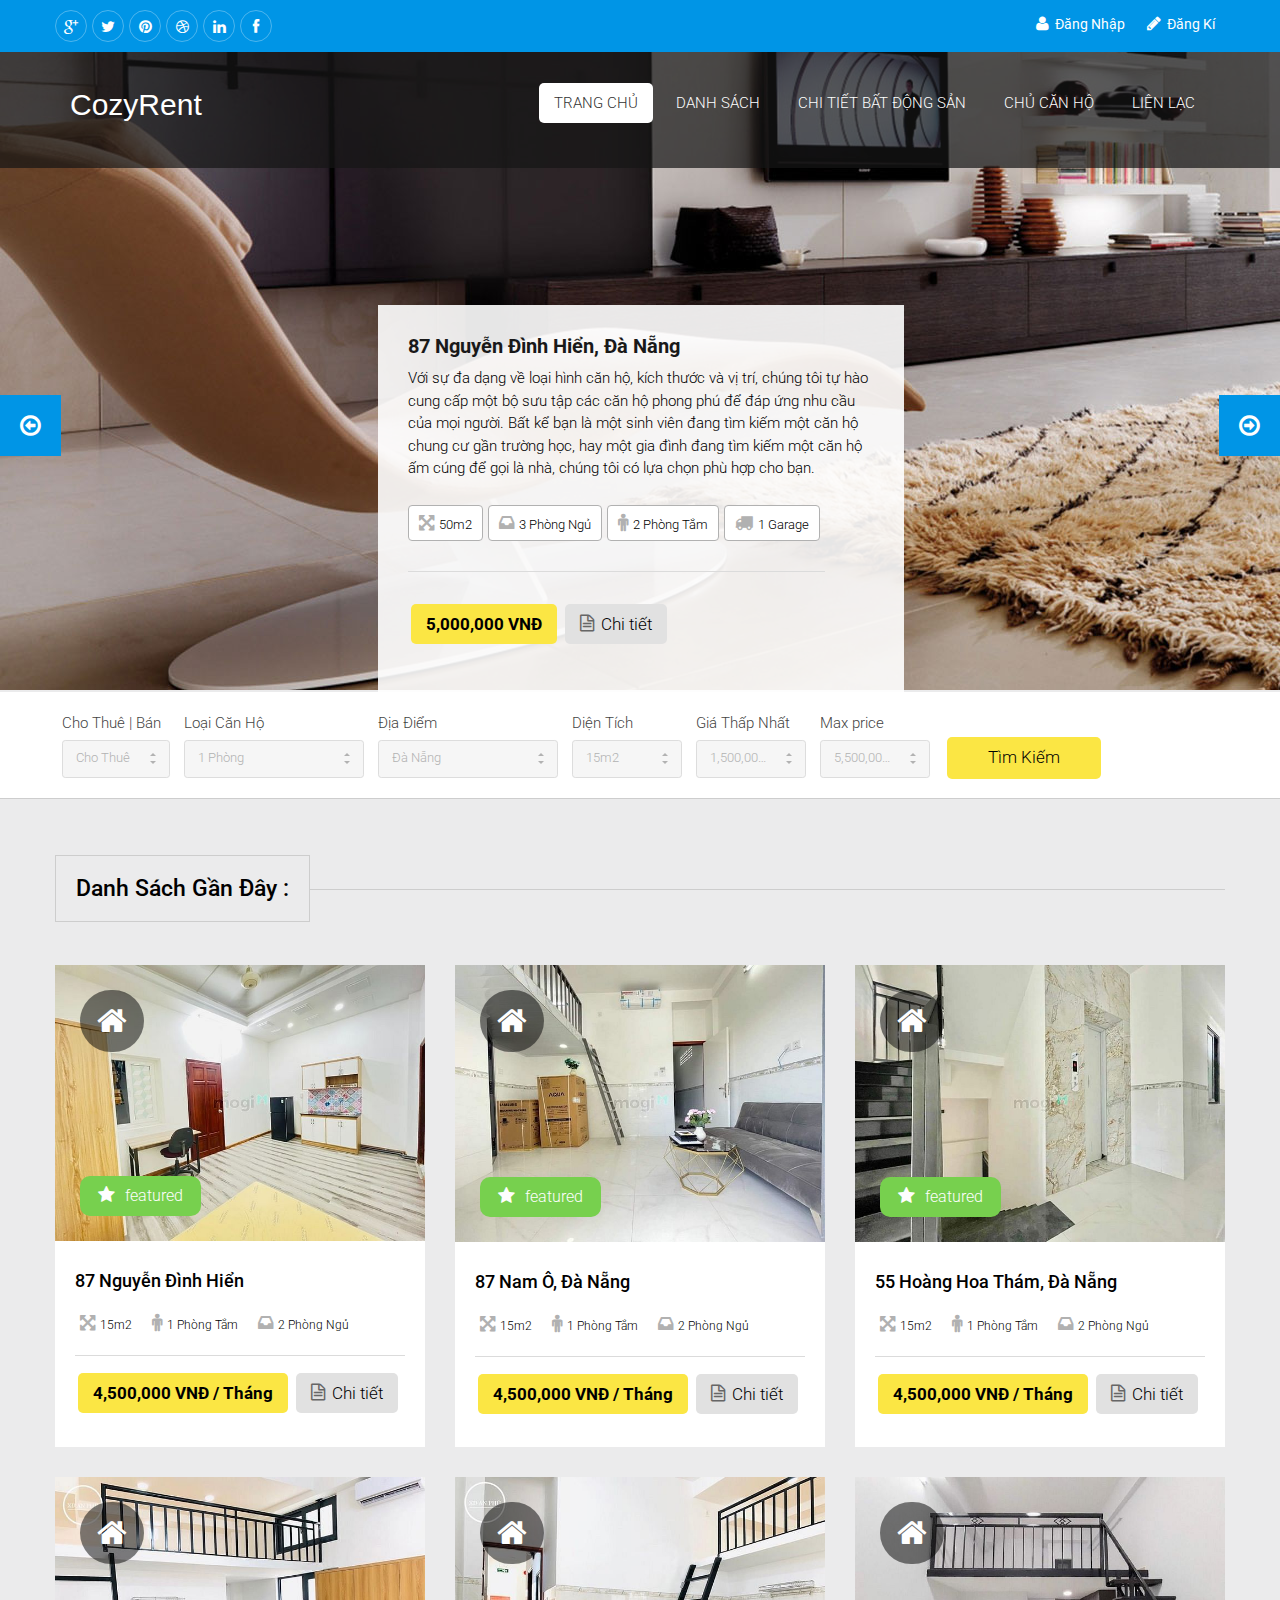
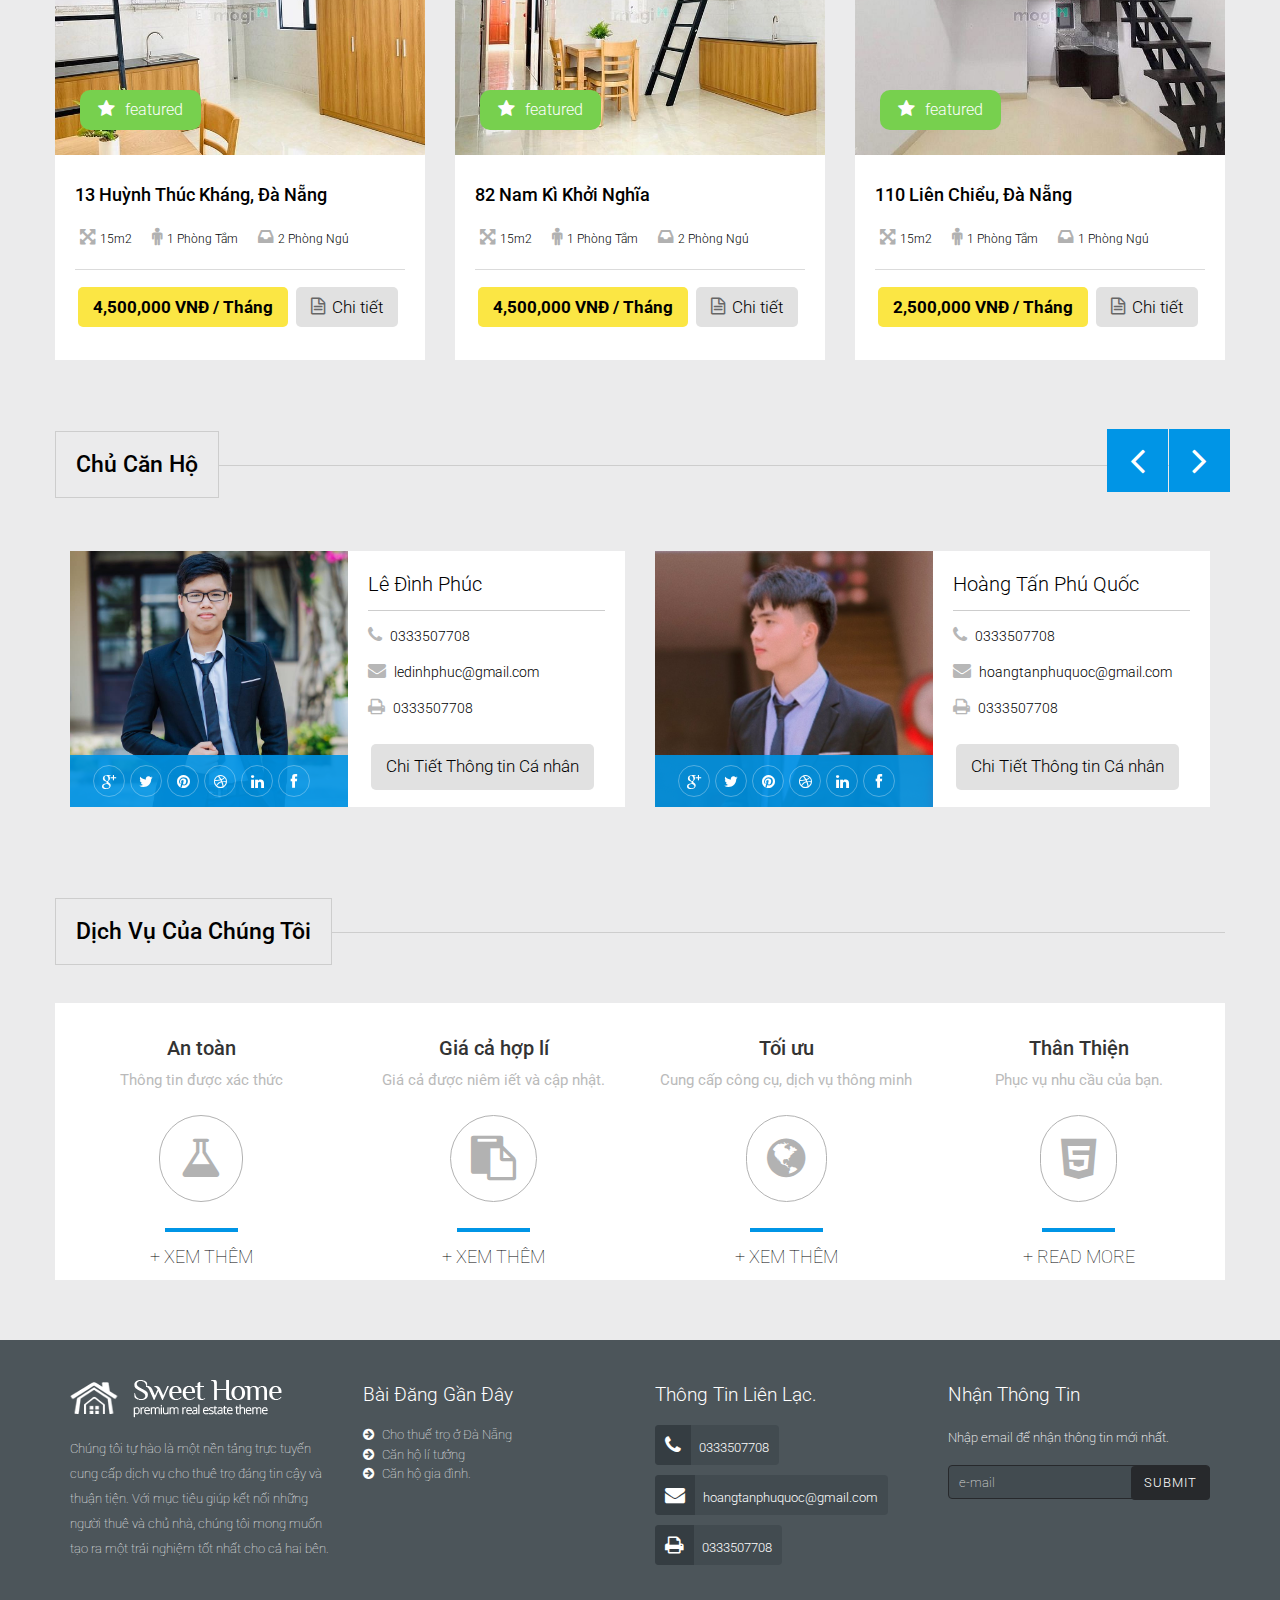
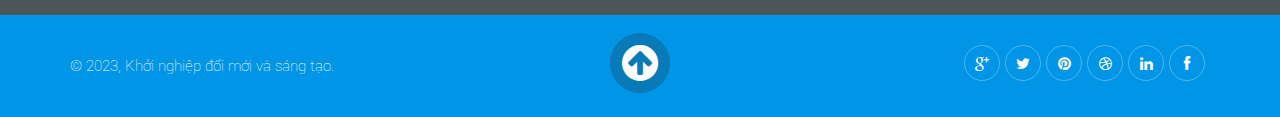
<file: index.html>
<!doctype html>
<html lang="en-us">

	<head>
		<!--Page Title-->
		<title>CozyRent</title>
		<!--Meta Tags-->
		<meta charset="UTF-8">
		<meta name="author" content="">
		<meta name="keywords" content="" />
		<meta name="description" content="" />
		<!-- Set Viewport-->
		<meta name="viewport" content="width=device-width, initial-scale=1.0" />
		<meta http-equiv="content-type" content="text/html; charset=UTF-8" />
		<link rel="stylesheet" href="css/bootstrap.min.css" type="text/css" />
		<link rel="stylesheet" href="css/bootstrap-theme.min.css" type="text/css" />
		<link rel="stylesheet" href="css/font-awesome.min.css">
		<link rel="stylesheet" href="css/flexslider.css">
		<link rel="stylesheet" href="css/select-theme-default.css">
		<link rel="stylesheet" href="css/owl.carousel.css">
		<link rel="stylesheet" href="css/owl.theme.css">
		<link rel="stylesheet" href="css/style.css" type="text/css" />
		<!--[if IE]>
		<script src="http://html5shiv.googlecode.com/svn/trunk/html5.js"></script>
	<![endif]-->
	</head>

	<body id='top'>
		<header>
			<div id="top-strip">
				<div class="container">
					<ul class="pull-left social-icons">
						<li><a href="#" class="fa fa-google-plus"></a></li>
						<li><a href="#" class="fa fa-twitter"></a></li>
						<li><a href="#" class="fa fa-pinterest"></a></li>
						<li><a href="#" class="fa fa-dribbble"></a></li>
						<li><a href="#" class="fa fa-linkedin"></a></li>
						<li><a href="#" class="fa fa-facebook"></a></li>
					</ul>
					<div id="login-box" class='pull-right'>
						<a href="#" class='fa fa-user'><span>Đăng Nhập</span></a>
						<a href="#" class='fa fa-pencil'><span>Đăng Kí</span></a>
					</div>
				</div>
			</div>
		</header>
		<!-- /Header -->
		<div class="slider-section">
			<div id="premium-bar">
				<div class="container">
					<nav class="navbar navbar-default" role="navigation">
						<div class="container-fluid">
							<!-- Brand and toggle get grouped for better mobile display -->
							<div class="navbar-header">
								<button type="button" class="navbar-toggle" data-toggle="collapse"
									data-target="#bs-example-navbar-collapse-1">
									<span class="sr-only">Toggle navigation</span>
									<span class="icon-bar"></span>
									<span class="icon-bar"></span>
									<span class="icon-bar"></span>
								</button>
								<!-- <a class="navbar-brand" href="index.html"><img src="img/logo.png" alt="logo"></a> -->
								<h2 style="color: white;font: 3em sans-serif;">CozyRent</h2>
							</div>
							<!-- Collect the nav links, forms, and other content for toggling -->
							<div class="collapse navbar-collapse" id="bs-example-navbar-collapse-1">
								<ul class="nav navbar-nav navbar-right">
									<li class="active"><a href="index.html">Trang Chủ</a></li>
									<li><a href="property-listing.html">Danh Sách</a></li>
									<li><a href="property-details.html">Chi tiết Bất động sản</a></li>
									<li><a href="agents.html">Chủ Căn Hộ</a></li>
									<!-- <li><a href="blog.html">Tin Tức</a></li>
									<li><a href="single.html">Bài Đăng</a></li> -->
									<!-- <li class="dropdown">
										<a href="#" class="dropdown-toggle" data-toggle="dropdown">Dropdown<b
												class="caret"></b></a>
										<ul class="dropdown-menu">
											<li><a href="#">Action</a></li>
											<li><a href="#">Another action</a></li>
											<li><a href="#">Something else here</a></li>
											<li><a href="#">One more separated link</a></li>
										</ul>
									</li> -->
									<li><a href="contact.html">Liên Lạc</a></li>
								</ul>
							</div>
							<!-- /.navbar-collapse -->
						</div>
						<!-- /.container-fluid -->
					</nav>
				</div>
			</div>
			<!-- Slider-Section -->
			<div class="main-flexslider">
				<ul class="slides">
					<li class='slides' id='slide-n1'><img src="img/slide-01.jpg" alt="slide 01">
						<div class="slide-box">
							<h2>87 Nguyễn Đình Hiển, Đà Nẵng</h2>
							<p>
								Với sự đa dạng về loại hình căn hộ, kích thước và vị trí, chúng tôi tự hào cung cấp một
								bộ sưu tập các căn hộ phong phú để đáp ứng nhu cầu của mọi người. Bất kể bạn là một sinh
								viên đang tìm kiếm một căn hộ chung cư gần trường học, hay một gia đình đang tìm kiếm
								một căn hộ ấm cúng để gọi là nhà, chúng tôi có lựa chọn phù hợp cho bạn.
							</p>
							<ul class="slide-item-features">
								<li><span class="fa fa-arrows-alt"></span>50m2</li>
								<li><span class="fa fa-inbox"></span>3 phòng ngủ</li>
								<li><span class="fa fa-male"></span>2 phòng tắm</li>
								<li><span class="fa fa-truck"></span>1 garage</li>
							</ul>
							<div class="slider-buttons-wrapper">
								<a href="#" class="yellow-btn">5,000,000 VNĐ</a>
								<a href="#" class="gray-btn"><span class="fa fa-file-text-o"></span>Chi tiết</a>
							</div>
						</div>
					</li>
					<li class='slides' id='slide-n2'><img src="img/slide-02.jpg" alt="slide">
						<div class="slide-box">
							<h2>123 Hải Châu, Đà Nẵng</h2>
							<p>
								Với sự đa dạng về loại hình căn hộ, kích thước và vị trí, chúng tôi tự hào cung cấp một
								bộ sưu tập các căn hộ phong phú để đáp ứng nhu cầu của mọi người. Bất kể bạn là một sinh
								viên đang tìm kiếm một căn hộ chung cư gần trường học, hay một gia đình đang tìm kiếm
								một căn hộ ấm cúng để gọi là nhà, chúng tôi có lựa chọn phù hợp cho bạn.
							</p>
							<ul class="slide-item-features">
								<li><span class="fa fa-arrows-alt"></span>50m2</li>
								<li><span class="fa fa-inbox"></span>3 phòng ngủ</li>
								<li><span class="fa fa-male"></span>2 phòng tắm</li>
								<li><span class="fa fa-truck"></span>1 garage</li>
							</ul>
							<div class="slider-buttons-wrapper">
								<a href="#" class="yellow-btn">4,000,000 VNĐ</a>
								<a href="#" class="gray-btn"><span class="fa fa-file-text-o"></span>Chi tiết</a>
							</div>
						</div>
					</li>
					<li class='slides' id='slide-n3'><img src="img/slide-03.jpg" alt="slide">
						<div class="slide-box">
							<h2>115 Hải Lăng, Quảng Trị</h2>
							<p>
								Với sự đa dạng về loại hình căn hộ, kích thước và vị trí, chúng tôi tự hào cung cấp một
								bộ sưu tập các căn hộ phong phú để đáp ứng nhu cầu của mọi người. Bất kể bạn là một sinh
								viên đang tìm kiếm một căn hộ chung cư gần trường học, hay một gia đình đang tìm kiếm
								một căn hộ ấm cúng để gọi là nhà, chúng tôi có lựa chọn phù hợp cho bạn.
							</p>
							<ul class="slide-item-features">
								<li><span class="fa fa-arrows-alt"></span>50m2</li>
								<li><span class="fa fa-inbox"></span>3 phòng ngủ</li>
								<li><span class="fa fa-male"></span>2 phòng tắm</li>
								<li><span class="fa fa-truck"></span>1 garage</li>
							</ul>
							<div class="slider-buttons-wrapper">
								<a href="#" class="yellow-btn">2,500,000 VNĐ</a>
								<a href="#" class="gray-btn"><span class="fa fa-file-text-o"></span>Chi tiết</a>
							</div>
						</div>
					</li>
				</ul>
			</div>
		</div>
		<!-- Search-Section -->
		<div class="search-section">
			<div class="container">
				<form>
					<div class="select-wrapper select-smaill" id='select-rent'>
						<p>
							Cho Thuê | Bán
						</p>
						<select class='elselect'>
							<option value="potato-chips">Cho Thuê</option>
							<option value="chips-and-salsa">Bán</option>
						</select>
					</div>
					<div class="select-wrapper select-big" id='select-property'>
						<p>
							Loại Căn Hộ
						</p>
						<select class='elselect'>
							<!-- <option value="any">any</option> -->
							<option value="potato-chips">1 Phòng</option>
							<option value="pringles">2 Phòng</option>
							<option value="chips-and-salsa">Chung cư cao cấp</option>
							<option value="cookies">Chung cư trung cấp</option>
							<option value="doritos">Chung cư bình dân</option>
							<!-- <option value="hot-pockets">Hot pockets</option> -->
						</select>
					</div>
					<div class="select-wrapper select-big">
						<p>
							Địa Điểm
						</p>
						<select class='elselect'>
							<!-- <option value="any">any</option> -->
							<option value="potato-chips">Đà Nẵng</option>
							<option value="chips-and-salsa">Quảng Nam</option>
							<option value="cookies">Huế</option>
							<option value="doritos">TP.Hồ Chí Minh</option>
							<option value="pringles">Hà Nội</option>
							<option value="hot-pockets">Quảng Trị</option>
						</select>
					</div>
					<!-- <div class="select-wrapper select-small">
						<p>
							Beds
						</p>
						<select class='elselect'>
							<option value="any">any</option>
							<option value="potato-chips">Potato chips</option>
							<option value="chips-and-salsa">Chips and salsa</option>
							<option value="cookies">Cookies</option>
							<option value="doritos">Doritos</option>
							<option value="pringles">Pringles</option>
							<option value="hot-pockets">Hot pockets</option>
						</select>
					</div>
					<div class="select-wrapper select-small">
						<p>
							Baths
						</p>
						<select class='elselect'>
							<option value="any">any</option>
							<option value="potato-chips">Potato chips</option>
							<option value="chips-and-salsa">Chips and salsa</option>
							<option value="cookies">Cookies</option>
							<option value="doritos">Doritos</option>
							<option value="pringles">Pringles</option>
							<option value="hot-pockets">Hot pockets</option>
						</select>
					</div> -->
					<div class="select-wrapper select-medium">
						<p>
							Diện Tích
						</p>
						<select class='elselect'>
							<!-- <option value="any">any</option> -->
							<option value="potato-chips">15m2</option>
							<option value="chips-and-salsa">20m2</option>
							<option value="cookies">30m2</option>
							<option value="doritos">50m2</option>
							<!-- <option value="pringles">Pringles</option>
							<option value="hot-pockets">Hot pockets</option> -->
						</select>
					</div>
					<div class="select-wrapper select-medium">
						<p>
							Giá Thấp Nhất
						</p>
						<select class='elselect'>
							<!-- <option value="any">any</option> -->
							<option value="potato-chips">1,500,000 VNĐ / Tháng</option>
							<option value="chips-and-salsa">2,000,000 VNĐ / Tháng</option>
							<option value="cookies">3,500,000 VNĐ / Tháng</option>
							<option value="doritos">4,500,000 VNĐ / Tháng</option>
							<option value="pringles">5,000,000 VNĐ / Tháng</option>
							<!-- <option value="hot-pockets">Hot pockets</option> -->
						</select>
					</div>
					<div class="select-wrapper select-medium">
						<p>
							Max price
						</p>
						<select class='elselect'>
							<option value="potato-chips">5,500,000 VNĐ / Tháng</option>
							<option value="chips-and-salsa">6,000,000 VNĐ / Tháng</option>
							<option value="cookies">6,500,000 VNĐ / Tháng</option>
							<option value="doritos">8,500,000 VNĐ / Tháng</option>
							<option value="pringles">10,000,000 VNĐ / Tháng</option>
						</select>
					</div>
					<input type="submit" value="Tìm Kiếm" class='yellow-btn'>
				</form>
			</div>
		</div>
		<!-- Recent-Listings-Section -->
		<div class="recent-listings">
			<div class="container">
				<div class="title-box">
					<h3>Danh sách gần đây :</h3>
					<div class="bordered">
					</div>
				</div>
				<div class="row listings-items-wrapper">
					<div class="col-md-4 listing-single-item">
						<div class="item-inner">
							<div class="image-wrapper">
								<img src="img/property/1.jpg" alt="gallery">
								<a href="#" class='fa fa-home property-type-icon'></a>
								<a href="#" class='featured'><i class='fa fa-star'></i>featured</a>
							</div>
							<div class="desc-box">
								<h4><a href="#">87 Nguyễn Đình Hiển</a></h4>
								<ul class="slide-item-features item-features">
									<li><span class="fa fa-arrows-alt"></span>15m2</li>
									<li><span class="fa fa-male"></span>1 phòng tắm</li>
									<li><span class="fa fa-inbox"></span>2 phòng ngủ</li>
								</ul>
								<div class="buttons-wrapper">
									<a href="#" class="yellow-btn">4,500,000 VNĐ / Tháng</a>
									<a href="#" class="gray-btn"><span class="fa fa-file-text-o"></span>Chi tiết</a>
								</div>
								<div class="clearfix">
								</div>
							</div>
						</div>
					</div>
					<!-- /Single-item -->
					<div class="col-md-4 listing-single-item">
						<div class="item-inner">
							<div class="image-wrapper">
								<img src="img/property/2.jpg" alt="gallery">
								<a href="#" class='fa fa-home property-type-icon'></a>
								<a href="#" class='featured'><i class='fa fa-star'></i>featured</a>
							</div>
							<div class="desc-box">
								<h4><a href="#">87 Nam Ô, Đà Nẵng</a></h4>
								<ul class="slide-item-features item-features">
									<li><span class="fa fa-arrows-alt"></span>15m2</li>
									<li><span class="fa fa-male"></span>1 phòng tắm</li>
									<li><span class="fa fa-inbox"></span>2 phòng ngủ</li>
								</ul>
								<div class="buttons-wrapper">
									<a href="#" class="yellow-btn">4,500,000 VNĐ / Tháng</a>
									<a href="#" class="gray-btn"><span class="fa fa-file-text-o"></span>Chi tiết</a>
								</div>
								<div class="clearfix">
								</div>
							</div>
						</div>
					</div>
					<!-- /Single-item -->
					<div class="col-md-4 listing-single-item">
						<div class="item-inner">
							<div class="image-wrapper">
								<img src="img/property/3.jpg" alt="gallery">
								<a href="#" class='fa fa-home property-type-icon'></a>
								<a href="#" class='featured'><i class='fa fa-star'></i>featured</a>
							</div>
							<div class="desc-box">
								<h4><a href="#">55 Hoàng Hoa Thám, Đà Nẵng</a></h4>
								<ul class="slide-item-features item-features">
									<li><span class="fa fa-arrows-alt"></span>15m2</li>
									<li><span class="fa fa-male"></span>1 phòng tắm</li>
									<li><span class="fa fa-inbox"></span>2 phòng ngủ</li>
								</ul>
								<div class="buttons-wrapper">
									<a href="#" class="yellow-btn">4,500,000 VNĐ / Tháng</a>
									<a href="#" class="gray-btn"><span class="fa fa-file-text-o"></span>Chi tiết</a>
								</div>
								<div class="clearfix">
								</div>
							</div>
						</div>
					</div>
					<!-- /Single-item -->
					<div class="col-md-4 listing-single-item">
						<div class="item-inner">
							<div class="image-wrapper">
								<img src="img/property/4.jpg" alt="gallery">
								<a href="#" class='fa fa-home property-type-icon'></a>
								<a href="#" class='featured'><i class='fa fa-star'></i>featured</a>
							</div>
							<div class="desc-box">
								<h4><a href="#">13 Huỳnh Thúc Kháng, Đà Nẵng</a></h4>
								<ul class="slide-item-features item-features">
									<li><span class="fa fa-arrows-alt"></span>15m2</li>
									<li><span class="fa fa-male"></span>1 phòng tắm</li>
									<li><span class="fa fa-inbox"></span>2 phòng ngủ</li>
								</ul>
								<div class="buttons-wrapper">
									<a href="#" class="yellow-btn">4,500,000 VNĐ / Tháng</a>
									<a href="#" class="gray-btn"><span class="fa fa-file-text-o"></span>Chi tiết</a>
								</div>
								<div class="clearfix">
								</div>
							</div>
						</div>
					</div>
					<!-- /Single-item -->
					<div class="col-md-4 listing-single-item">
						<div class="item-inner">
							<div class="image-wrapper">
								<img src="img/property/5.jpg" alt="gallery">
								<a href="#" class='fa fa-home property-type-icon'></a>
								<a href="#" class='featured'><i class='fa fa-star'></i>featured</a>
							</div>
							<div class="desc-box">
								<h4><a href="#">82 Nam Kì Khởi Nghĩa</a></h4>
								<ul class="slide-item-features item-features">
									<li><span class="fa fa-arrows-alt"></span>15m2</li>
									<li><span class="fa fa-male"></span>1 phòng tắm</li>
									<li><span class="fa fa-inbox"></span>2 phòng ngủ</li>
								</ul>
								<div class="buttons-wrapper">
									<a href="#" class="yellow-btn">4,500,000 VNĐ / Tháng</a>
									<a href="#" class="gray-btn"><span class="fa fa-file-text-o"></span>Chi tiết</a>
								</div>
								<div class="clearfix">
								</div>
							</div>
						</div>
					</div>
					<!-- /Single-item -->
					<div class="col-md-4 listing-single-item">
						<div class="item-inner">
							<div class="image-wrapper">
								<img src="img/property/7.jpg" alt="gallery">
								<a href="#" class='fa fa-home property-type-icon'></a>
								<a href="#" class='featured'><i class='fa fa-star'></i>featured</a>
							</div>
							<div class="desc-box">
								<h4><a href="#">110 Liên Chiểu, Đà Nẵng</a></h4>
								<ul class="slide-item-features item-features">
									<li><span class="fa fa-arrows-alt"></span>15m2</li>
									<li><span class="fa fa-male"></span>1 phòng tắm</li>
									<li><span class="fa fa-inbox"></span>1 phòng ngủ</li>
								</ul>
								<div class="buttons-wrapper">
									<a href="#" class="yellow-btn">2,500,000 VNĐ / Tháng</a>
									<a href="#" class="gray-btn"><span class="fa fa-file-text-o"></span>Chi tiết</a>
								</div>
								<div class="clearfix">
								</div>
							</div>
						</div>
					</div>
					<!-- /Single-item -->
				</div>
			</div>
		</div>
		<!-- Agents-Section -->
		<div class="agents-section">
			<div class="container">
				<div class="title-box">
					<h3>Chủ Căn Hộ</h3>
					<div class="bordered">
					</div>
				</div>
				<div class="owl-carousel agents-slider">
					<div class="single-agent">
						<div class="image-box">
							<img src="img/agents/phucle.jpg" alt="agent">
							<ul class="social-icons">
								<li><a href="#" class="fa fa-google-plus"></a></li>
								<li><a href="#" class="fa fa-twitter"></a></li>
								<li><a href="#" class="fa fa-pinterest"></a></li>
								<li><a href="#" class="fa fa-dribbble"></a></li>
								<li><a href="#" class="fa fa-linkedin"></a></li>
								<li><a href="#" class="fa fa-facebook"></a></li>
							</ul>
						</div>
						<div class="desc-box">
							<h4>Lê Đình Phúc</h4>
							<p class="person-number">
								<i class="fa fa-phone"></i> 0333507708
							</p>
							<p class="person-email">
								<i class="fa fa-envelope"></i> ledinhphuc@gmail.com
							</p>
							<p class="person-fax">
								<i class="fa fa-print"></i> 0333507708
							</p>
							<a href="#" class='gray-btn'>Chi Tiết Thông tin Cá nhân</a>
						</div>
					</div>


					<div class="single-agent">
						<div class="image-box">
							<img src="img/agents/phuquocchamp.jpg" alt="agent">
							<ul class="social-icons">
								<li><a href="#" class="fa fa-google-plus"></a></li>
								<li><a href="#" class="fa fa-twitter"></a></li>
								<li><a href="#" class="fa fa-pinterest"></a></li>
								<li><a href="#" class="fa fa-dribbble"></a></li>
								<li><a href="#" class="fa fa-linkedin"></a></li>
								<li><a href="#" class="fa fa-facebook"></a></li>
							</ul>
						</div>
						<div class="desc-box">
							<h4>Hoàng Tấn Phú Quốc</h4>
							<p class="person-number">
								<i class="fa fa-phone"></i> 0333507708
							</p>
							<p class="person-email">
								<i class="fa fa-envelope"></i> hoangtanphuquoc@gmail.com
							</p>
							<p class="person-fax">
								<i class="fa fa-print"></i> 0333507708
							</p>
							<a href="#" class='gray-btn'>Chi Tiết Thông tin Cá nhân</a>
						</div>
					</div>
					<div class="single-agent">
						<div class="image-box">
							<img src="img/agents/khanhlinh.jpg" alt="agent">
							<ul class="social-icons">
								<li><a href="#" class="fa fa-google-plus"></a></li>
								<li><a href="#" class="fa fa-twitter"></a></li>
								<li><a href="#" class="fa fa-pinterest"></a></li>
								<li><a href="#" class="fa fa-dribbble"></a></li>
								<li><a href="#" class="fa fa-linkedin"></a></li>
								<li><a href="#" class="fa fa-facebook"></a></li>
							</ul>
						</div>
						<div class="desc-box">
							<h4>Trương Ngọc Khánh Linh</h4>
							<p class="person-number">
								<i class="fa fa-phone"></i> 0335803412
							</p>
							<p class="person-email">
								<i class="fa fa-envelope"></i> truongngockhanhlinh@gmail.com
							</p>
							<p class="person-fax">
								<i class="fa fa-print"></i> 0335803412
							</p>
							<a href="#" class='gray-btn'>Chi Tiết Thông tin Cá nhân</a>
						</div>
					</div>
					<div class="single-agent">
						<div class="image-box">
							<img src="img/agents/thanhtruong.jpg" alt="agent">
							<ul class="social-icons">
								<li><a href="#" class="fa fa-google-plus"></a></li>
								<li><a href="#" class="fa fa-twitter"></a></li>
								<li><a href="#" class="fa fa-pinterest"></a></li>
								<li><a href="#" class="fa fa-dribbble"></a></li>
								<li><a href="#" class="fa fa-linkedin"></a></li>
								<li><a href="#" class="fa fa-facebook"></a></li>
							</ul>
						</div>
						<div class="desc-box">
							<h4>Trương Công Hoàng Thành</h4>
							<p class="person-number">
								<i class="fa fa-phone"></i> 0333507708
							</p>
							<p class="person-email">
								<i class="fa fa-envelope"></i> thanhtruongcong@gmail.com
							</p>
							<p class="person-fax">
								<i class="fa fa-print"></i> 0333507708
							</p>
							<a href="#" class='gray-btn'>Chi Tiết Thông tin Cá nhân</a>
						</div>
					</div>


				</div>
			</div>
		</div>
		<!-- Services-Section -->
		<div class="services-section">
			<div class="container">
				<div class="title-box">
					<h3>Dịch Vụ của chúng tôi</h3>
					<div class="bordered">
					</div>
				</div>
				<div class="services-wrapper">
					<div class="col-md-3 single-service">
						<div class="bordered top-bordered">
						</div>
						<h4>An toàn</h4>
						<p>
							Thông tin được xác thức
						</p>
						<div class="fa fa-flask icon-service">
						</div>
						<div class="bordered">
						</div>
						<a href="#" class='readmore'>+ Xem thêm</a>
					</div>
					<div class="col-md-3 single-service">
						<div class="bordered top-bordered">
						</div>
						<h4>Giá cả hợp lí</h4>
						<p>
							Giá cả được niêm iết và cập nhật.
						</p>
						<div class="fa fa-clipboard icon-service">
						</div>
						<div class="bordered">
						</div>
						<a href="#" class='readmore'>+ Xem thêm</a>
					</div>
					<div class="col-md-3 single-service">
						<div class="bordered top-bordered">
						</div>
						<h4>Tối ưu</h4>
						<p>
							Cung cấp công cụ, dịch vụ thông minh
						</p>
						<div class="fa fa-globe icon-service">
						</div>
						<div class="bordered">
						</div>
						<a href="#" class='readmore'>+ Xem thêm</a>
					</div>
					<div class="col-md-3 single-service">
						<div class="bordered top-bordered">
						</div>
						<h4>Thân Thiện</h4>
						<p>
							Phục vụ nhu cầu của bạn.
						</p>
						<div class="fa fa-html5 icon-service">
						</div>
						<div class="bordered">
						</div>
						<a href="#" class='readmore'>+ read more</a>
					</div>
				</div>
			</div>
		</div>
		<!-- footer-section -->
		<footer>
			<div class="container">
				<div class="col-md-3 footer-about">
					<a class="logo" href="#"><img src="img/logo.png" alt="logo"></a>
					<p>
						Chúng tôi tự hào là một nền tảng trực tuyến cung cấp dịch vụ cho thuê trọ đáng tin cậy và thuận
						tiện. Với mục tiêu giúp kết nối những người thuê và chủ nhà, chúng tôi mong muốn tạo ra một trải
						nghiệm tốt nhất cho cả hai bên.
					</p>
				</div>
				<div class="col-md-3 footer-recent-posts">
					<h3 class='footer-title'>Bài đăng gần đây</h3>
					<ul>
						<li><a href="#"><i class="fa fa-arrow-circle-right"></i> Cho thuế trọ ở Đà Nẵng</a></li>
						<li><a href="#"><i class="fa fa-arrow-circle-right"></i> Căn hộ lí tưởng</a></li>
						<li><a href="#"><i class="fa fa-arrow-circle-right"></i> Căn hộ gia đình.</a></li>
					</ul>
				</div>
				<div class="col-md-3 footer-contact-info">
					<h3 class='footer-title'>thông tin liên lạc.</h3>
					<p class="website-number">
						<i class="fa fa-phone"></i> 0333507708
					</p>
					<p class="website-email">
						<i class="fa fa-envelope"></i> hoangtanphuquoc@gmail.com
					</p>
					<p class="website-fax">
						<i class="fa fa-print"></i> 0333507708
					</p>
				</div>
				<div class="col-md-3 footer-newsletter">
					<h3 class='footer-title'>Nhận thông tin</h3>
					<p>
						Nhập email để nhận thông tin mới nhất.
					</p>
					<form class='footer-search'>
						<input type="text" placeholder='e-mail'>
						<input type="submit">
					</form>
				</div>
			</div>
		</footer>
		<div class="bottom-strip">
			<div class="container">
				<div class="col-md-4">
					<p class='pull-left'>
						© 2023, Khởi nghiệp đổi mới và sáng tạo.
					</p>
				</div>
				<div class="col-md-4 bottom-strip-middle">
					<a href="#top" class='fa fa-arrow-circle-up' id='backtop-btn'></a>
				</div>
				<div class="col-md-4">
					<ul class="social-icons">
						<li><a href="#" class="fa fa-google-plus"></a></li>
						<li><a href="#" class="fa fa-twitter"></a></li>
						<li><a href="#" class="fa fa-pinterest"></a></li>
						<li><a href="#" class="fa fa-dribbble"></a></li>
						<li><a href="#" class="fa fa-linkedin"></a></li>
						<li><a href="#" class="fa fa-facebook"></a></li>
					</ul>
				</div>
			</div>
		</div>
		<!-- Javascript -->
		<script type="text/javascript" src="js/jquery-2.1.0.min.js"></script>
		<script type="text/javascript" src="js/bootstrap.min.js"></script>
		<script type="text/javascript" src="js/jquery.flexslider-min.js"></script>
		<script type="text/javascript" src="js/select.min.js"></script>
		<script type="text/javascript" src="js/owl.carousel.min.js"></script>
		<script type="text/javascript" src="js/script.js"></script>
	</body>

</html>
</file>
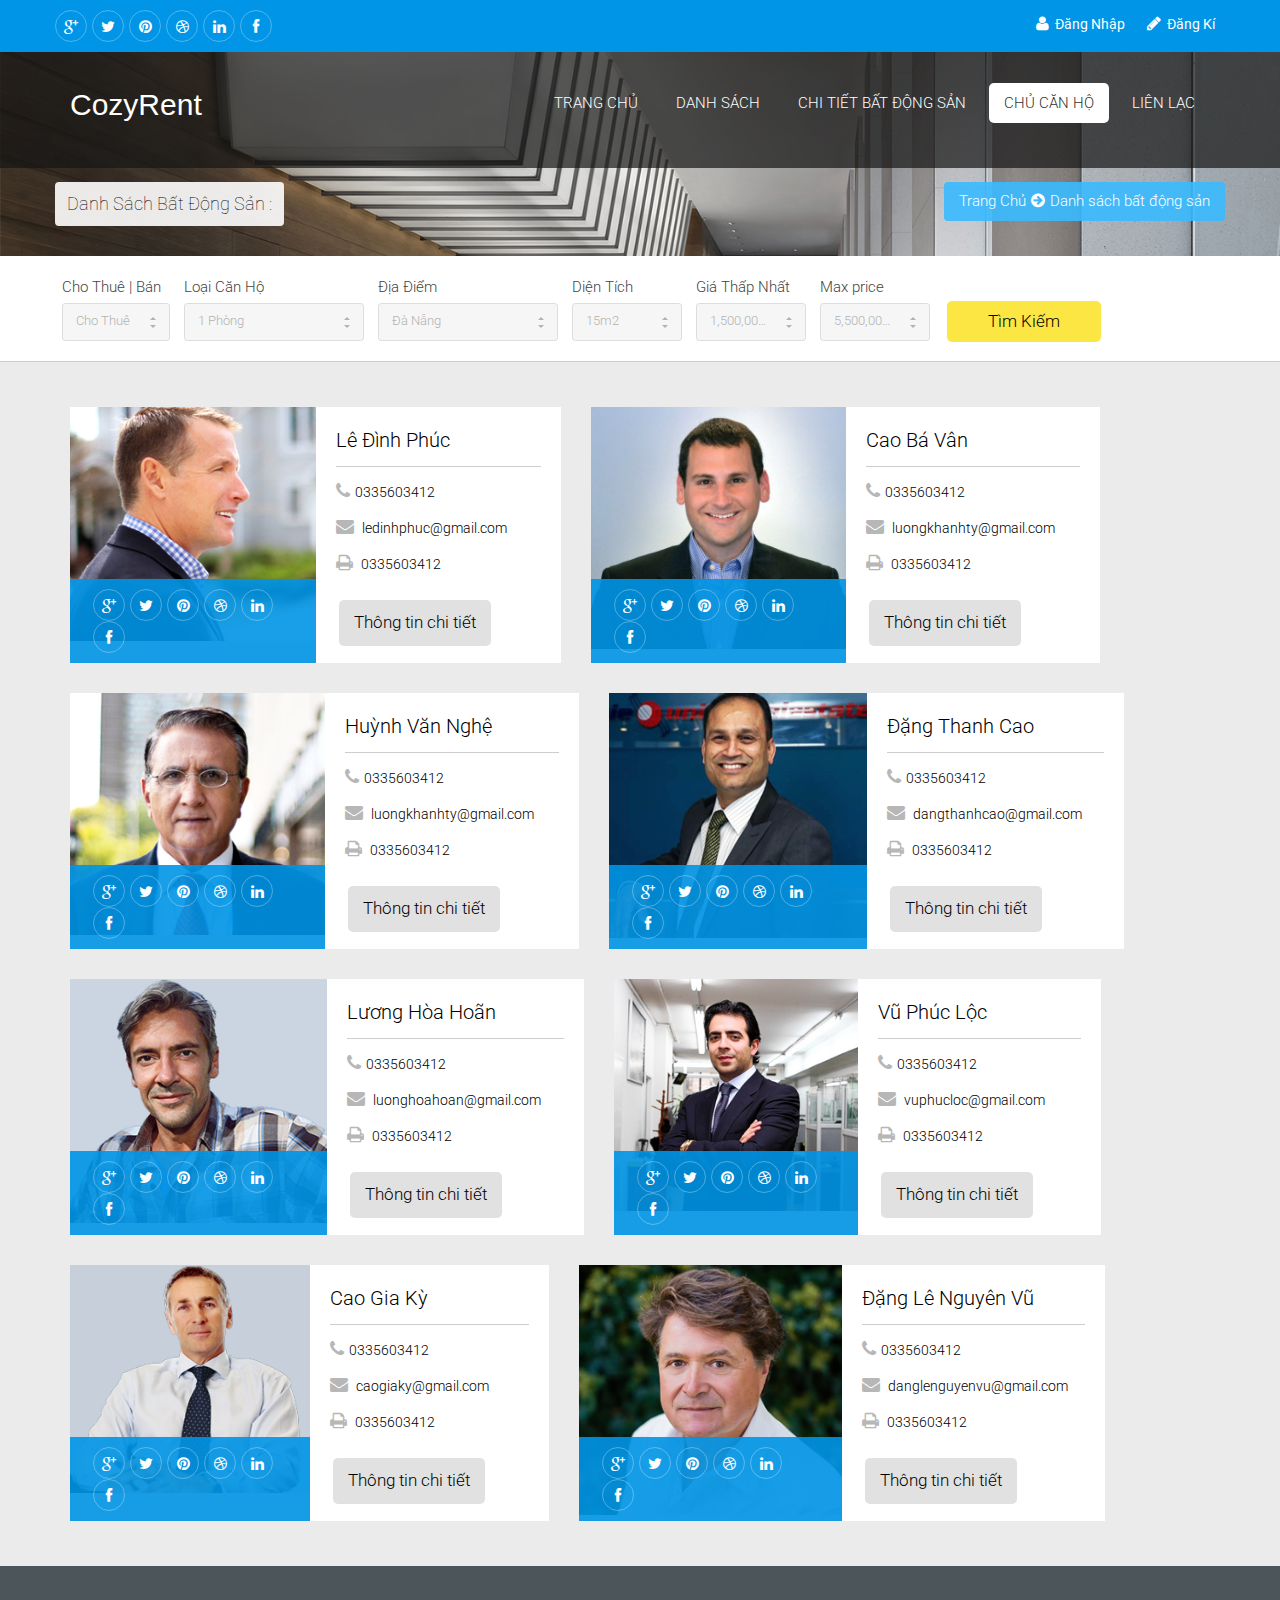
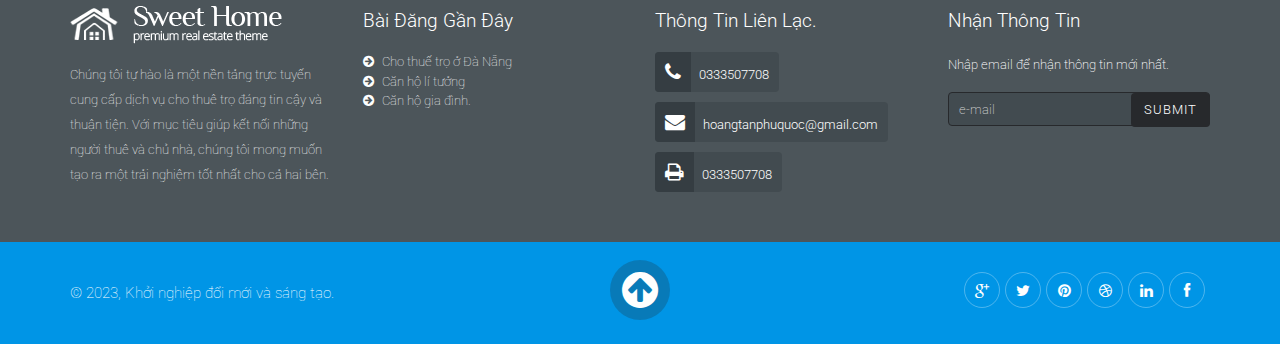
<file: agents.html>
<!doctype html>
<html lang="en-us">

	<head>
		<!--Page Title-->
		<title>CozyRent</title>
		<!--Meta Tags-->
		<meta charset="UTF-8">
		<meta name="author" content="">
		<meta name="keywords" content="" />
		<meta name="description" content="" />
		<!-- Set Viewport-->
		<meta name="viewport" content="width=device-width, initial-scale=1.0" />
		<meta http-equiv="content-type" content="text/html; charset=UTF-8" />
		<link rel="stylesheet" href="css/bootstrap.min.css" type="text/css" />
		<link rel="stylesheet" href="css/bootstrap-theme.min.css" type="text/css" />
		<link rel="stylesheet" href="css/font-awesome.min.css">
		<link rel="stylesheet" href="css/flexslider.css">
		<link rel="stylesheet" href="css/select-theme-default.css">
		<link rel="stylesheet" href="css/owl.carousel.css">
		<link rel="stylesheet" href="css/owl.theme.css">
		<link rel="stylesheet" href="css/style.css" type="text/css" />
		<!--[if IE]>
		<script src="http://html5shiv.googlecode.com/svn/trunk/html5.js"></script>
	<![endif]-->
	</head>

	<body id='top'>
		<header>
			<div id="top-strip">
				<div class="container">
					<ul class="pull-left social-icons">
						<li><a href="#" class="fa fa-google-plus"></a></li>
						<li><a href="#" class="fa fa-twitter"></a></li>
						<li><a href="#" class="fa fa-pinterest"></a></li>
						<li><a href="#" class="fa fa-dribbble"></a></li>
						<li><a href="#" class="fa fa-linkedin"></a></li>
						<li><a href="#" class="fa fa-facebook"></a></li>
					</ul>
					<div id="login-box" class='pull-right'>
						<a href="#" class='fa fa-user'><span>Đăng Nhập</span></a>
						<a href="#" class='fa fa-pencil'><span>Đăng Kí</span></a>
					</div>
				</div>
			</div>
		</header>
		<!-- /Header -->
		<div class="slider-section">
			<div id="premium-bar">
				<div class="container">
					<nav class="navbar navbar-default" role="navigation">
						<div class="container-fluid">
							<!-- Brand and toggle get grouped for better mobile display -->
							<div class="navbar-header">
								<button type="button" class="navbar-toggle" data-toggle="collapse"
									data-target="#bs-example-navbar-collapse-1">
									<span class="sr-only">Toggle navigation</span>
									<span class="icon-bar"></span>
									<span class="icon-bar"></span>
									<span class="icon-bar"></span>
								</button>
								<!-- <a class="navbar-brand" href="index.html"><img src="img/logo.png" alt="logo"></a> -->
								<h2 style="color: white;font: 3em sans-serif;">CozyRent</h2>
							</div>
							<!-- Collect the nav links, forms, and other content for toggling -->
							<div class="collapse navbar-collapse" id="bs-example-navbar-collapse-1">
								<ul class="nav navbar-nav navbar-right">
									<li><a href="index.html">Trang Chủ</a></li>
									<li><a href="property-listing.html">Danh Sách</a></li>
									<li><a href="property-details.html">Chi tiết Bất động sản</a></li>
									<li class="active"><a href="agents.html">Chủ Căn Hộ</a></li>
									<!-- <li><a href="blog.html">Tin Tức</a></li>
									<li><a href="single.html">Bài Đăng</a></li> -->
									<!-- <li class="dropdown">
										<a href="#" class="dropdown-toggle" data-toggle="dropdown">Dropdown<b
												class="caret"></b></a>
										<ul class="dropdown-menu">
											<li><a href="#">Action</a></li>
											<li><a href="#">Another action</a></li>
											<li><a href="#">Something else here</a></li>
											<li><a href="#">One more separated link</a></li>
										</ul>
									</li> -->
									<li><a href="contact.html">Liên Lạc</a></li>
								</ul>
							</div>
							<!-- /.navbar-collapse -->
						</div>
						<!-- /.container-fluid -->
					</nav>
				</div>
			</div>
			<!-- head-Section -->
			<div class="page-title-section">
				<div class="container">
					<div class="pull-left page-title">
						<a href="#">
							<h2>Danh sách bất động sản :</h2>
						</a>
					</div>
					<div class="pull-right breadcrumb">
						<a href="#">Trang Chủ</a><span class="fa fa-arrow-circle-right sep"></span><a href="#">Danh sách
							bất động sản</a>
					</div>
				</div>
			</div>
		</div>
		<!-- Search-Section -->
		<div class="search-section">
			<div class="container">
				<form>
					<div class="select-wrapper select-smaill" id='select-rent'>
						<p>
							Cho Thuê | Bán
						</p>
						<select class='elselect'>
							<option value="potato-chips">Cho Thuê</option>
							<option value="chips-and-salsa">Bán</option>
						</select>
					</div>
					<div class="select-wrapper select-big" id='select-property'>
						<p>
							Loại Căn Hộ
						</p>
						<select class='elselect'>
							<!-- <option value="any">any</option> -->
							<option value="potato-chips">1 Phòng</option>
							<option value="pringles">2 Phòng</option>
							<option value="chips-and-salsa">Chung cư cao cấp</option>
							<option value="cookies">Chung cư trung cấp</option>
							<option value="doritos">Chung cư bình dân</option>
							<!-- <option value="hot-pockets">Hot pockets</option> -->
						</select>
					</div>
					<div class="select-wrapper select-big">
						<p>
							Địa Điểm
						</p>
						<select class='elselect'>
							<!-- <option value="any">any</option> -->
							<option value="potato-chips">Đà Nẵng</option>
							<option value="chips-and-salsa">Quảng Nam</option>
							<option value="cookies">Huế</option>
							<option value="doritos">TP.Hồ Chí Minh</option>
							<option value="pringles">Hà Nội</option>
							<option value="hot-pockets">Quảng Trị</option>
						</select>
					</div>
					<!-- <div class="select-wrapper select-small">
							<p>
								Beds
							</p>
							<select class='elselect'>
								<option value="any">any</option>
								<option value="potato-chips">Potato chips</option>
								<option value="chips-and-salsa">Chips and salsa</option>
								<option value="cookies">Cookies</option>
								<option value="doritos">Doritos</option>
								<option value="pringles">Pringles</option>
								<option value="hot-pockets">Hot pockets</option>
							</select>
						</div>
						<div class="select-wrapper select-small">
							<p>
								Baths
							</p>
							<select class='elselect'>
								<option value="any">any</option>
								<option value="potato-chips">Potato chips</option>
								<option value="chips-and-salsa">Chips and salsa</option>
								<option value="cookies">Cookies</option>
								<option value="doritos">Doritos</option>
								<option value="pringles">Pringles</option>
								<option value="hot-pockets">Hot pockets</option>
							</select>
						</div> -->
					<div class="select-wrapper select-medium">
						<p>
							Diện Tích
						</p>
						<select class='elselect'>
							<!-- <option value="any">any</option> -->
							<option value="potato-chips">15m2</option>
							<option value="chips-and-salsa">20m2</option>
							<option value="cookies">30m2</option>
							<option value="doritos">50m2</option>
							<!-- <option value="pringles">Pringles</option>
								<option value="hot-pockets">Hot pockets</option> -->
						</select>
					</div>
					<div class="select-wrapper select-medium">
						<p>
							Giá Thấp Nhất
						</p>
						<select class='elselect'>
							<!-- <option value="any">any</option> -->
							<option value="potato-chips">1,500,000 VNĐ / Tháng</option>
							<option value="chips-and-salsa">2,000,000 VNĐ / Tháng</option>
							<option value="cookies">3,500,000 VNĐ / Tháng</option>
							<option value="doritos">4,500,000 VNĐ / Tháng</option>
							<option value="pringles">5,000,000 VNĐ / Tháng</option>
							<!-- <option value="hot-pockets">Hot pockets</option> -->
						</select>
					</div>
					<div class="select-wrapper select-medium">
						<p>
							Max price
						</p>
						<select class='elselect'>
							<option value="potato-chips">5,500,000 VNĐ / Tháng</option>
							<option value="chips-and-salsa">6,000,000 VNĐ / Tháng</option>
							<option value="cookies">6,500,000 VNĐ / Tháng</option>
							<option value="doritos">8,500,000 VNĐ / Tháng</option>
							<option value="pringles">10,000,000 VNĐ / Tháng</option>
						</select>
					</div>
					<input type="submit" value="Tìm Kiếm" class='yellow-btn'>
				</form>
			</div>
		</div>
		<!-- content-Section -->
		<div class="content-section">
			<div class="container">
				<!-- single-agent -->
				<div class="single-agent">
					<div class="image-box">
						<img src="img/agents/08_agent-photo1.png" alt="agent">
						<ul class="social-icons">
							<li><a href="#" class="fa fa-google-plus"></a></li>
							<li><a href="#" class="fa fa-twitter"></a></li>
							<li><a href="#" class="fa fa-pinterest"></a></li>
							<li><a href="#" class="fa fa-dribbble"></a></li>
							<li><a href="#" class="fa fa-linkedin"></a></li>
							<li><a href="#" class="fa fa-facebook"></a></li>
						</ul>
					</div>
					<div class="desc-box">
						<h4>Lê Đình Phúc</h4>
						<p class="person-number">
							<i class="fa fa-phone"></i>0335603412
						</p>
						<p class="person-email">
							<i class="fa fa-envelope"></i> ledinhphuc@gmail.com
						</p>
						<p class="person-fax">
							<i class="fa fa-print"></i> 0335603412
						</p>
						<a href="#" class='gray-btn'>Thông tin chi tiết</a>
					</div>
				</div>
				<!-- single-agent -->
				<div class="single-agent">
					<div class="image-box">
						<img src="img/agents/09_agent-photo2.png" alt="agent">
						<ul class="social-icons">
							<li><a href="#" class="fa fa-google-plus"></a></li>
							<li><a href="#" class="fa fa-twitter"></a></li>
							<li><a href="#" class="fa fa-pinterest"></a></li>
							<li><a href="#" class="fa fa-dribbble"></a></li>
							<li><a href="#" class="fa fa-linkedin"></a></li>
							<li><a href="#" class="fa fa-facebook"></a></li>
						</ul>
					</div>
					<div class="desc-box">
						<h4>Cao Bá Vân</h4>
						<p class="person-number">
							<i class="fa fa-phone"></i>0335603412
						</p>
						<p class="person-email">
							<i class="fa fa-envelope"></i> luongkhanhty@gmail.com
						</p>
						<p class="person-fax">
							<i class="fa fa-print"></i> 0335603412
						</p>
						<a href="#" class='gray-btn'>Thông tin chi tiết</a>
					</div>
				</div>
				<!-- single-agent -->
				<div class="single-agent">
					<div class="image-box">
						<img src="img/agents/11_agent-photo3.png" alt="agent">
						<ul class="social-icons">
							<li><a href="#" class="fa fa-google-plus"></a></li>
							<li><a href="#" class="fa fa-twitter"></a></li>
							<li><a href="#" class="fa fa-pinterest"></a></li>
							<li><a href="#" class="fa fa-dribbble"></a></li>
							<li><a href="#" class="fa fa-linkedin"></a></li>
							<li><a href="#" class="fa fa-facebook"></a></li>
						</ul>
					</div>
					<div class="desc-box">
						<h4>Huỳnh Văn Nghệ</h4>
						<p class="person-number">
							<i class="fa fa-phone"></i>0335603412
						</p>
						<p class="person-email">
							<i class="fa fa-envelope"></i> luongkhanhty@gmail.com
						</p>
						<p class="person-fax">
							<i class="fa fa-print"></i> 0335603412
						</p>
						<a href="#" class='gray-btn'>Thông tin chi tiết</a>
					</div>
				</div>
				<!-- single-agent -->
				<div class="single-agent">
					<div class="image-box">
						<img src="img/agents/12_agent-photo4.png" alt="agent">
						<ul class="social-icons">
							<li><a href="#" class="fa fa-google-plus"></a></li>
							<li><a href="#" class="fa fa-twitter"></a></li>
							<li><a href="#" class="fa fa-pinterest"></a></li>
							<li><a href="#" class="fa fa-dribbble"></a></li>
							<li><a href="#" class="fa fa-linkedin"></a></li>
							<li><a href="#" class="fa fa-facebook"></a></li>
						</ul>
					</div>
					<div class="desc-box">
						<h4>Đặng Thanh Cao</h4>
						<p class="person-number">
							<i class="fa fa-phone"></i>0335603412
						</p>
						<p class="person-email">
							<i class="fa fa-envelope"></i> dangthanhcao@gmail.com
						</p>
						<p class="person-fax">
							<i class="fa fa-print"></i> 0335603412
						</p>
						<a href="#" class='gray-btn'>Thông tin chi tiết</a>
					</div>
				</div>
				<!-- single-agent -->
				<div class="single-agent">
					<div class="image-box">
						<img src="img/agents/13_agent-photo5.png" alt="agent">
						<ul class="social-icons">
							<li><a href="#" class="fa fa-google-plus"></a></li>
							<li><a href="#" class="fa fa-twitter"></a></li>
							<li><a href="#" class="fa fa-pinterest"></a></li>
							<li><a href="#" class="fa fa-dribbble"></a></li>
							<li><a href="#" class="fa fa-linkedin"></a></li>
							<li><a href="#" class="fa fa-facebook"></a></li>
						</ul>
					</div>
					<div class="desc-box">
						<h4>Lương Hòa Hoãn</h4>
						<p class="person-number">
							<i class="fa fa-phone"></i>0335603412
						</p>
						<p class="person-email">
							<i class="fa fa-envelope"></i> luonghoahoan@gmail.com
						</p>
						<p class="person-fax">
							<i class="fa fa-print"></i> 0335603412
						</p>
						<a href="#" class='gray-btn'>Thông tin chi tiết</a>
					</div>
				</div>
				<!-- single-agent -->
				<div class="single-agent">
					<div class="image-box">
						<img src="img/agents/14_agent-photo6.png" alt="agent">
						<ul class="social-icons">
							<li><a href="#" class="fa fa-google-plus"></a></li>
							<li><a href="#" class="fa fa-twitter"></a></li>
							<li><a href="#" class="fa fa-pinterest"></a></li>
							<li><a href="#" class="fa fa-dribbble"></a></li>
							<li><a href="#" class="fa fa-linkedin"></a></li>
							<li><a href="#" class="fa fa-facebook"></a></li>
						</ul>
					</div>
					<div class="desc-box">
						<h4>Vũ Phúc Lộc</h4>
						<p class="person-number">
							<i class="fa fa-phone"></i>0335603412
						</p>
						<p class="person-email">
							<i class="fa fa-envelope"></i> vuphucloc@gmail.com
						</p>
						<p class="person-fax">
							<i class="fa fa-print"></i> 0335603412
						</p>
						<a href="#" class='gray-btn'>Thông tin chi tiết</a>
					</div>
				</div>
				<!-- single-agent -->
				<div class="single-agent">
					<div class="image-box">
						<img src="img/agents/15_agent-photo7.png" alt="agent">
						<ul class="social-icons">
							<li><a href="#" class="fa fa-google-plus"></a></li>
							<li><a href="#" class="fa fa-twitter"></a></li>
							<li><a href="#" class="fa fa-pinterest"></a></li>
							<li><a href="#" class="fa fa-dribbble"></a></li>
							<li><a href="#" class="fa fa-linkedin"></a></li>
							<li><a href="#" class="fa fa-facebook"></a></li>
						</ul>
					</div>
					<div class="desc-box">
						<h4>Cao Gia Kỳ</h4>
						<p class="person-number">
							<i class="fa fa-phone"></i>0335603412
						</p>
						<p class="person-email">
							<i class="fa fa-envelope"></i> caogiaky@gmail.com
						</p>
						<p class="person-fax">
							<i class="fa fa-print"></i> 0335603412
						</p>
						<a href="#" class='gray-btn'>Thông tin chi tiết</a>
					</div>
				</div>
				<!-- single-agent -->
				<div class="single-agent">
					<div class="image-box">
						<img src="img/agents/16_agent-photo8.png" alt="agent">
						<ul class="social-icons">
							<li><a href="#" class="fa fa-google-plus"></a></li>
							<li><a href="#" class="fa fa-twitter"></a></li>
							<li><a href="#" class="fa fa-pinterest"></a></li>
							<li><a href="#" class="fa fa-dribbble"></a></li>
							<li><a href="#" class="fa fa-linkedin"></a></li>
							<li><a href="#" class="fa fa-facebook"></a></li>
						</ul>
					</div>
					<div class="desc-box">
						<h4>Đặng Lê Nguyên Vũ</h4>
						<p class="person-number">
							<i class="fa fa-phone"></i>0335603412
						</p>
						<p class="person-email">
							<i class="fa fa-envelope"></i> danglenguyenvu@gmail.com
						</p>
						<p class="person-fax">
							<i class="fa fa-print"></i> 0335603412
						</p>
						<a href="#" class='gray-btn'>Thông tin chi tiết</a>
					</div>
				</div>
			</div>
		</div>
		</div>
		<!-- footer-section -->
		<footer>
			<div class="container">
				<div class="col-md-3 footer-about">
					<a class="logo" href="#"><img src="img/logo.png" alt="logo"></a>
					<p>
						Chúng tôi tự hào là một nền tảng trực tuyến cung cấp dịch vụ cho thuê trọ đáng tin cậy và thuận
						tiện. Với mục tiêu giúp kết nối những người thuê và chủ nhà, chúng tôi mong muốn tạo ra một trải
						nghiệm tốt nhất cho cả hai bên.
					</p>
				</div>
				<div class="col-md-3 footer-recent-posts">
					<h3 class='footer-title'>Bài đăng gần đây</h3>
					<ul>
						<li><a href="#"><i class="fa fa-arrow-circle-right"></i> Cho thuế trọ ở Đà Nẵng</a></li>
						<li><a href="#"><i class="fa fa-arrow-circle-right"></i> Căn hộ lí tưởng</a></li>
						<li><a href="#"><i class="fa fa-arrow-circle-right"></i> Căn hộ gia đình.</a></li>
					</ul>
				</div>
				<div class="col-md-3 footer-contact-info">
					<h3 class='footer-title'>thông tin liên lạc.</h3>
					<p class="website-number">
						<i class="fa fa-phone"></i> 0333507708
					</p>
					<p class="website-email">
						<i class="fa fa-envelope"></i> hoangtanphuquoc@gmail.com
					</p>
					<p class="website-fax">
						<i class="fa fa-print"></i> 0333507708
					</p>
				</div>
				<div class="col-md-3 footer-newsletter">
					<h3 class='footer-title'>Nhận thông tin</h3>
					<p>
						Nhập email để nhận thông tin mới nhất.
					</p>
					<form class='footer-search'>
						<input type="text" placeholder='e-mail'>
						<input type="submit">
					</form>
				</div>
			</div>
		</footer>
		<div class="bottom-strip">
			<div class="container">
				<div class="col-md-4">
					<p class='pull-left'>
						© 2023, Khởi nghiệp đổi mới và sáng tạo.
					</p>
				</div>
				<div class="col-md-4 bottom-strip-middle">
					<a href="#top" class='fa fa-arrow-circle-up' id='backtop-btn'></a>
				</div>
				<div class="col-md-4">
					<ul class="social-icons">
						<li><a href="#" class="fa fa-google-plus"></a></li>
						<li><a href="#" class="fa fa-twitter"></a></li>
						<li><a href="#" class="fa fa-pinterest"></a></li>
						<li><a href="#" class="fa fa-dribbble"></a></li>
						<li><a href="#" class="fa fa-linkedin"></a></li>
						<li><a href="#" class="fa fa-facebook"></a></li>
					</ul>
				</div>
			</div>
		</div>
		<!-- Javascript -->
		<script type="text/javascript" src="js/jquery-2.1.0.min.js"></script>
		<script type="text/javascript" src="js/bootstrap.min.js"></script>
		<script type="text/javascript" src="js/jquery.flexslider-min.js"></script>
		<script type="text/javascript" src="js/select.min.js"></script>
		<script type="text/javascript" src="js/owl.carousel.min.js"></script>
		<script type="text/javascript" src="js/script.js"></script>
	</body>

</html>
</file>
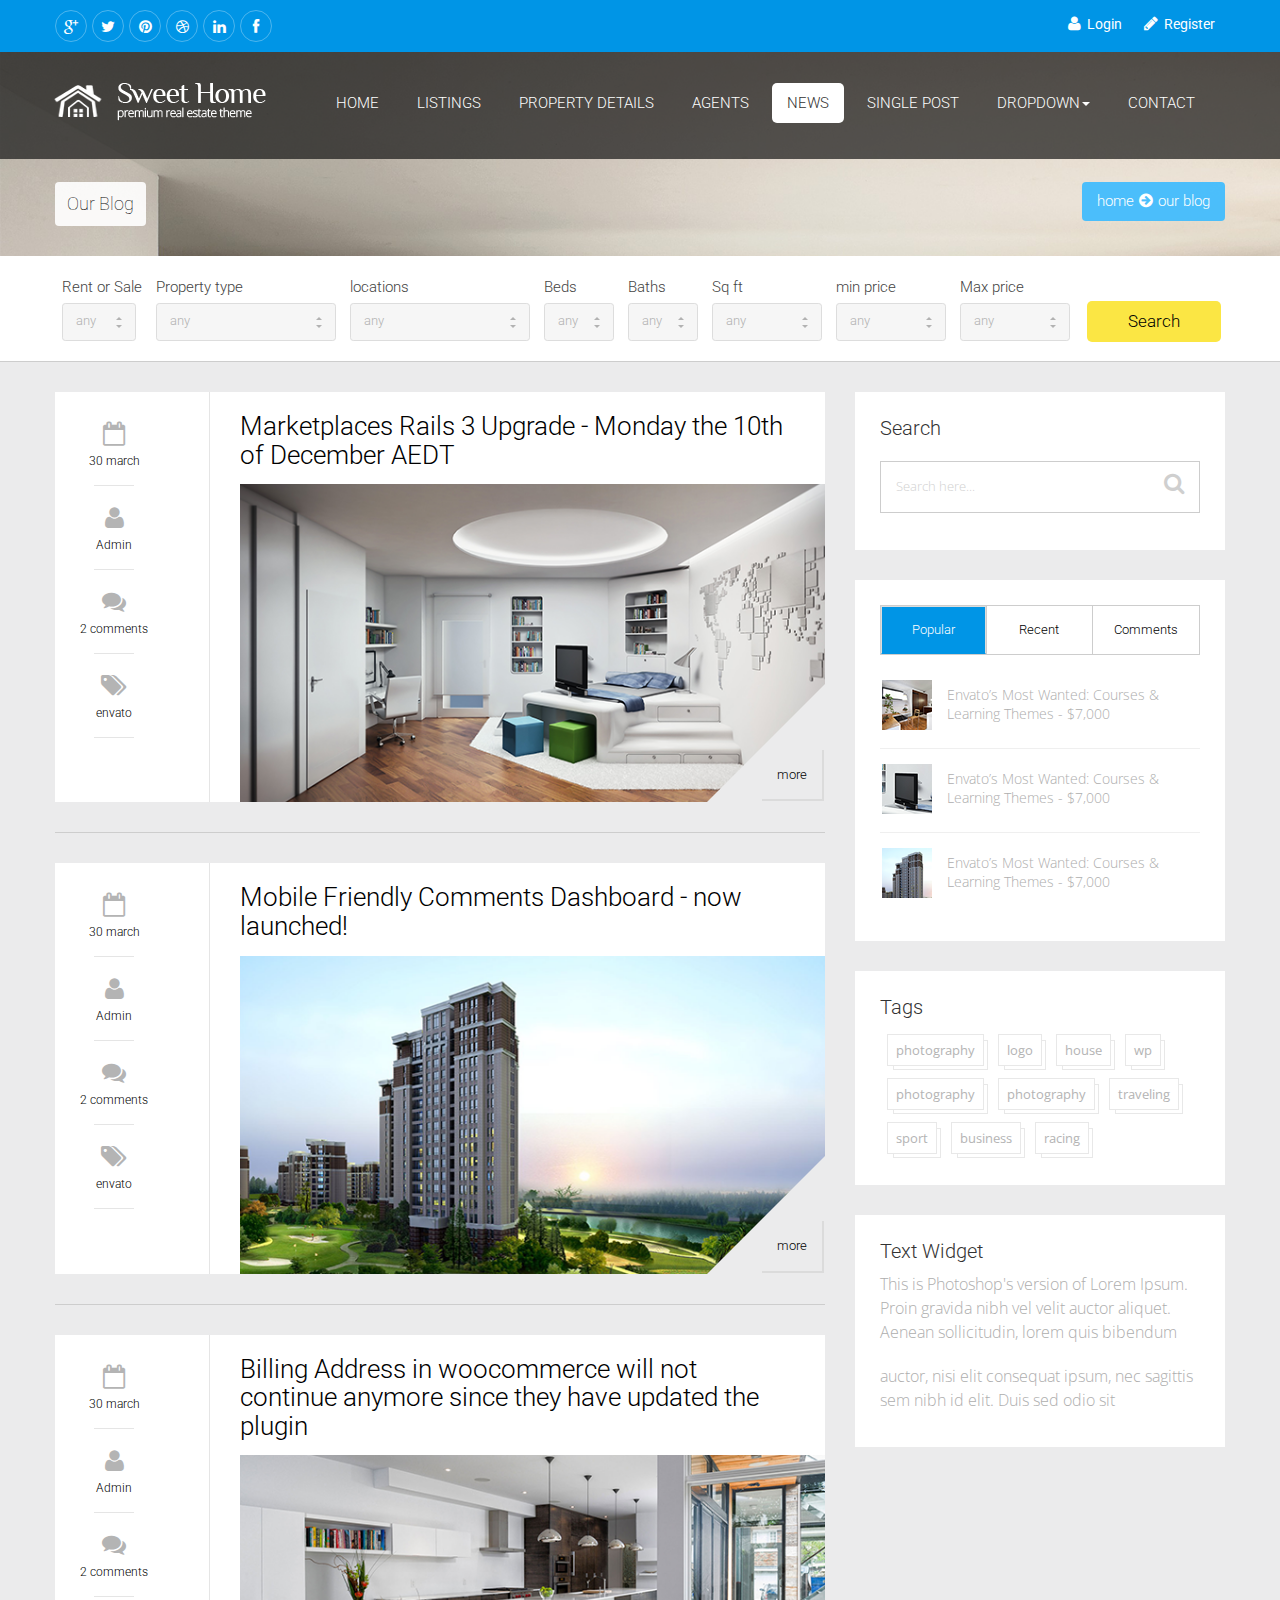
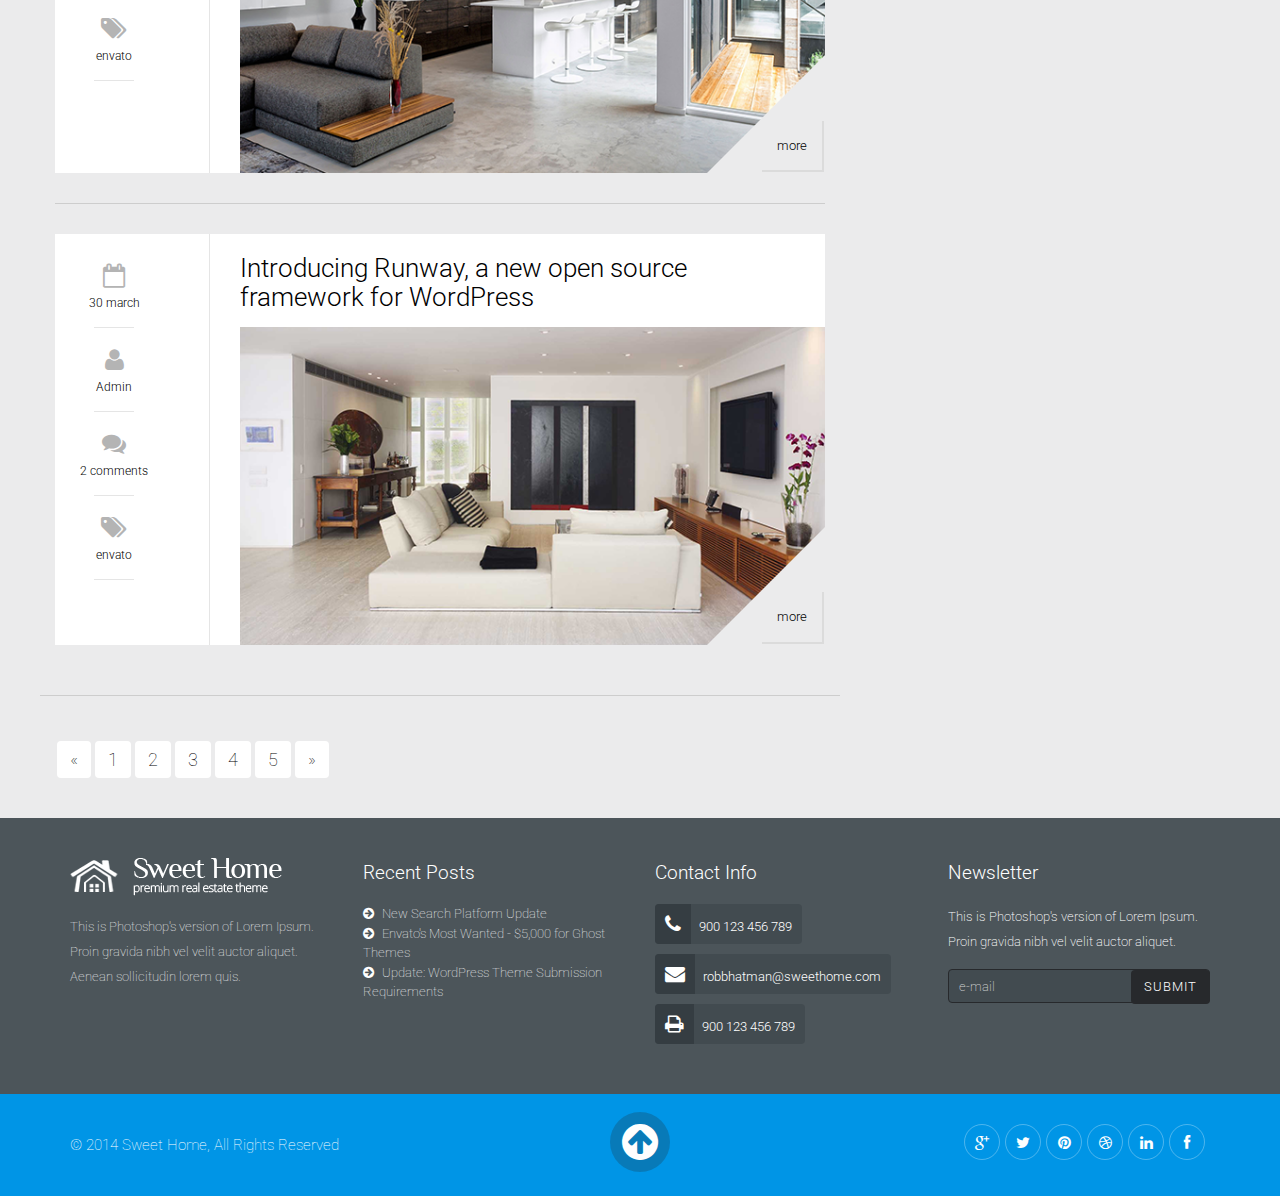
<file: blog.html>
<!doctype html>
<html lang="en-us">
<head>
<!--Page Title-->
<title>SweetHome</title>
<!--Meta Tags-->
<meta charset="UTF-8">
<meta name="author" content="">
<meta name="keywords" content=""/>
<meta name="description" content=""/>
<!-- Set Viewport-->
<meta name="viewport" content="width=device-width, initial-scale=1.0"/>
<meta http-equiv="content-type" content="text/html; charset=UTF-8"/>
<link rel="stylesheet" href="css/bootstrap.min.css" type="text/css"/>
<link rel="stylesheet" href="css/bootstrap-theme.min.css" type="text/css"/>
<link rel="stylesheet" href="css/font-awesome.min.css">
<link rel="stylesheet" href="css/flexslider.css">
<link rel="stylesheet" href="css/select-theme-default.css">
<link rel="stylesheet" href="css/owl.carousel.css">
<link rel="stylesheet" href="css/owl.theme.css">
<link rel="stylesheet" href="css/style.css" type="text/css"/>
<!--[if IE]>
		<script src="http://html5shiv.googlecode.com/svn/trunk/html5.js"></script>
	<![endif]-->
</head>
<body id='top' class="blog-page">
<header>
<div id="top-strip">
	<div class="container">
		<ul class="pull-left social-icons">
			<li><a href="#" class="fa fa-google-plus"></a></li>
			<li><a href="#" class="fa fa-twitter"></a></li>
			<li><a href="#" class="fa fa-pinterest"></a></li>
			<li><a href="#" class="fa fa-dribbble"></a></li>
			<li><a href="#" class="fa fa-linkedin"></a></li>
			<li><a href="#" class="fa fa-facebook"></a></li>
		</ul>
		<div id="login-box" class='pull-right'>
			<a href="#" class='fa fa-user'><span>Login</span></a>
			<a href="#" class='fa fa-pencil'><span>Register</span></a>
		</div>
	</div>
</div>
</header>
<!-- /Header -->
<div class="slider-section">
	<div id="premium-bar">
		<div class="container">
			<nav class="navbar navbar-default" role="navigation">
			<div class="container-fluid">
				<!-- Brand and toggle get grouped for better mobile display -->
				<div class="navbar-header">
					<button type="button" class="navbar-toggle" data-toggle="collapse" data-target="#bs-example-navbar-collapse-1">
					<span class="sr-only">Toggle navigation</span>
					<span class="icon-bar"></span>
					<span class="icon-bar"></span>
					<span class="icon-bar"></span>
					</button>
					<a class="navbar-brand" href="index.html"><img src="img/logo.png" alt="logo"></a>
				</div>
				<!-- Collect the nav links, forms, and other content for toggling -->
				<div class="collapse navbar-collapse" id="bs-example-navbar-collapse-1">
					<ul class="nav navbar-nav navbar-right">
						<li><a href="index.html">Home</a></li>
						<li><a href="property-listing.html">Listings</a></li>
						<li><a href="property-details.html">Property Details</a></li>
						<li><a href="agents.html">agents</a></li>
						<li class="active"><a href="blog.html">News</a></li>
						<li><a href="single.html">Single Post</a></li>
						<li class="dropdown">
						<a href="#" class="dropdown-toggle" data-toggle="dropdown">Dropdown<b class="caret"></b></a>
						<ul class="dropdown-menu">
							<li><a href="#">Action</a></li>
							<li><a href="#">Another action</a></li>
							<li><a href="#">Something else here</a></li>
							<li><a href="#">One more separated link</a></li>
						</ul>
						</li>
						<li><a href="contact.html">contact</a></li>
					</ul>
				</div>
				<!-- /.navbar-collapse -->
			</div>
			<!-- /.container-fluid -->
			</nav>
		</div>
	</div>
	<!-- head-Section -->
	<div class="page-title-section">
		<div class="container">
			<div class="pull-left page-title">
				<a href="#">
				<h2>our blog</h2>
				</a>
			</div>
			<div class="pull-right breadcrumb">
				<a href="#">home</a><span class="fa fa-arrow-circle-right sep"></span><a href="#">our blog</a>
			</div>
		</div>
	</div>
</div>
<!-- Search-Section -->
<div class="search-section">
	<div class="container">
		<form>
			<div class="select-wrapper select-smaill" id='select-rent'>
				<p>
					Rent or Sale
				</p>
				<select class='elselect'>
					<option value="any">any</option>
					<option value="potato-chips">Rent</option>
					<option value="chips-and-salsa">Sale</option>
				</select>
			</div>
			<div class="select-wrapper select-big" id='select-property'>
				<p>
					Property type
				</p>
				<select class='elselect'>
					<option value="any">any</option>
					<option value="potato-chips">Potato chips</option>
					<option value="chips-and-salsa">Chips and salsa</option>
					<option value="cookies">Cookies</option>
					<option value="doritos">Doritos</option>
					<option value="pringles">Pringles</option>
					<option value="hot-pockets">Hot pockets</option>
				</select>
			</div>
			<div class="select-wrapper select-big">
				<p>
					locations
				</p>
				<select class='elselect'>
					<option value="any">any</option>
					<option value="potato-chips">Potato chips</option>
					<option value="chips-and-salsa">Chips and salsa</option>
					<option value="cookies">Cookies</option>
					<option value="doritos">Doritos</option>
					<option value="pringles">Pringles</option>
					<option value="hot-pockets">Hot pockets</option>
				</select>
			</div>
			<div class="select-wrapper select-small">
				<p>
					Beds
				</p>
				<select class='elselect'>
					<option value="any">any</option>
					<option value="potato-chips">Potato chips</option>
					<option value="chips-and-salsa">Chips and salsa</option>
					<option value="cookies">Cookies</option>
					<option value="doritos">Doritos</option>
					<option value="pringles">Pringles</option>
					<option value="hot-pockets">Hot pockets</option>
				</select>
			</div>
			<div class="select-wrapper select-small">
				<p>
					Baths
				</p>
				<select class='elselect'>
					<option value="any">any</option>
					<option value="potato-chips">Potato chips</option>
					<option value="chips-and-salsa">Chips and salsa</option>
					<option value="cookies">Cookies</option>
					<option value="doritos">Doritos</option>
					<option value="pringles">Pringles</option>
					<option value="hot-pockets">Hot pockets</option>
				</select>
			</div>
			<div class="select-wrapper select-medium">
				<p>
					Sq ft
				</p>
				<select class='elselect'>
					<option value="any">any</option>
					<option value="potato-chips">Potato chips</option>
					<option value="chips-and-salsa">Chips and salsa</option>
					<option value="cookies">Cookies</option>
					<option value="doritos">Doritos</option>
					<option value="pringles">Pringles</option>
					<option value="hot-pockets">Hot pockets</option>
				</select>
			</div>
			<div class="select-wrapper select-medium">
				<p>
					min price
				</p>
				<select class='elselect'>
					<option value="any">any</option>
					<option value="potato-chips">Potato chips</option>
					<option value="chips-and-salsa">Chips and salsa</option>
					<option value="cookies">Cookies</option>
					<option value="doritos">Doritos</option>
					<option value="pringles">Pringles</option>
					<option value="hot-pockets">Hot pockets</option>
				</select>
			</div>
			<div class="select-wrapper select-medium">
				<p>
					Max price
				</p>
				<select class='elselect'>
					<option value="any">any</option>
					<option value="potato-chips">Potato chips</option>
					<option value="chips-and-salsa">Chips and salsa</option>
					<option value="cookies">Cookies</option>
					<option value="doritos">Doritos</option>
					<option value="pringles">Pringles</option>
					<option value="hot-pockets">Hot pockets</option>
				</select>
			</div>
			<input type="submit" value="search" class='yellow-btn'>
		</form>
	</div>
</div>
<!-- content-Section -->
<div class="content-section">
	<div class="container">
		<div class="row">
			<div class="col-md-8 blog-content">
				<div class="blog-post">
					<div class="meta-data">
						<div class="meta-data-item">
							<i class="fa fa-calendar-o"></i>
							<a href="#">30 march</a>
							<div class="meta-divider">
							</div>
						</div>
						<div class="meta-data-item">
							<i class="fa fa-user"></i>
							<a href="#">Admin</a>
							<div class="meta-divider">
							</div>
						</div>
						<div class="meta-data-item">
							<i class="fa fa-comments"></i>
							<a href="#">2 comments</a>
							<div class="meta-divider">
							</div>
						</div>
						<div class="meta-data-item">
							<i class="fa fa-tags"></i>
							<a href="#">envato</a>
							<div class="meta-divider">
							</div>
						</div>
					</div>
					<div class="post-content">
						<h2><a href="#">Marketplaces Rails 3 Upgrade - Monday the 10th of December AEDT</a></h2>
						<div class="featured-image">
							<img src="img/blog/21_blog_1.png" alt="blog">
							<a href="#" class="readmore-btn">more</a>
						</div>
					</div>
				</div>
				<div class="post-divider">
				</div>
				<div class="blog-post">
					<div class="meta-data">
						<div class="meta-data-item">
							<i class="fa fa-calendar-o"></i>
							<a href="#">30 march</a>
							<div class="meta-divider">
							</div>
						</div>
						<div class="meta-data-item">
							<i class="fa fa-user"></i>
							<a href="#">Admin</a>
							<div class="meta-divider">
							</div>
						</div>
						<div class="meta-data-item">
							<i class="fa fa-comments"></i>
							<a href="#">2 comments</a>
							<div class="meta-divider">
							</div>
						</div>
						<div class="meta-data-item">
							<i class="fa fa-tags"></i>
							<a href="#">envato</a>
							<div class="meta-divider">
							</div>
						</div>
					</div>
					<div class="post-content">
						<h2><a href="#">Mobile Friendly Comments Dashboard - now launched!</a></h2>
						<div class="featured-image">
							<img src="img/blog/22_blog_2.png" alt="blog">
							<a href="#" class="readmore-btn">more</a>
						</div>
					</div>
				</div>
				<div class="post-divider">
				</div>
				<div class="blog-post">
					<div class="meta-data">
						<div class="meta-data-item">
							<i class="fa fa-calendar-o"></i>
							<a href="#">30 march</a>
							<div class="meta-divider">
							</div>
						</div>
						<div class="meta-data-item">
							<i class="fa fa-user"></i>
							<a href="#">Admin</a>
							<div class="meta-divider">
							</div>
						</div>
						<div class="meta-data-item">
							<i class="fa fa-comments"></i>
							<a href="#">2 comments</a>
							<div class="meta-divider">
							</div>
						</div>
						<div class="meta-data-item">
							<i class="fa fa-tags"></i>
							<a href="#">envato</a>
							<div class="meta-divider">
							</div>
						</div>
					</div>
					<div class="post-content">
						<h2><a href="#">Billing Address in woocommerce will not continue anymore since they have updated the plugin</a></h2>
						<div class="featured-image">
							<img src="img/blog/23_blog_3.png" alt="blog">
							<a href="#" class="readmore-btn">more</a>
						</div>
					</div>
				</div>
				<div class="post-divider">
				</div>
				<div class="blog-post">
					<div class="meta-data">
						<div class="meta-data-item">
							<i class="fa fa-calendar-o"></i>
							<a href="#">30 march</a>
							<div class="meta-divider">
							</div>
						</div>
						<div class="meta-data-item">
							<i class="fa fa-user"></i>
							<a href="#">Admin</a>
							<div class="meta-divider">
							</div>
						</div>
						<div class="meta-data-item">
							<i class="fa fa-comments"></i>
							<a href="#">2 comments</a>
							<div class="meta-divider">
							</div>
						</div>
						<div class="meta-data-item">
							<i class="fa fa-tags"></i>
							<a href="#">envato</a>
							<div class="meta-divider">
							</div>
						</div>
					</div>
					<div class="post-content">
						<h2><a href="#">Introducing Runway, a new open source framework for WordPress</a></h2>
						<div class="featured-image">
							<img src="img/blog/24_blog_4.png" alt="blog">
							<a href="#" class="readmore-btn">more</a>
						</div>
					</div>
				</div>
			</div>
			<div class="col-md-4 blog-sidebar">
				<div class="sidebar-widget search-widget">
					<h4 class="widget-title">Search</h4>
					<form class="search-box">
						<input type="text" placeholder='Search here...'>
						<button type='button'><i class='fa fa-search'></i></button>
					</form>
				</div>
				<div class="sidebar-widget tabbed-content">
					<ul class="nav nav-tabs" id="myTab">
						<li class="active"><a href="#popular" data-toggle="tab">popular</a></li>
						<li><a href="#recent" data-toggle="tab">recent</a></li>
						<li><a href="#comments" data-toggle="tab">comments</a></li>
					</ul>
					<div class="tab-content">
						<div class="tab-pane fade in active" id="popular">
							<ul class="tab-content-wrapper">
								<li class="tab-content-item">
								<div class="pull-left thumb">
									<img src="img/blog/25_blog-thumb_1.png" alt="thumbnail">
								</div>
								<h5><a href="#">Envato’s Most Wanted: Courses & Learning Themes - $7,000</a></h5>
								</li>
								<li class="tab-content-item">
								<div class="pull-left thumb">
									<img src="img/blog/26_blog-thumb_2.png" alt="thumbnail">
								</div>
								<h5><a href="#">Envato’s Most Wanted: Courses & Learning Themes - $7,000</a></h5>
								</li>
								<li class="tab-content-item">
								<div class="pull-left thumb">
									<img src="img/blog/27_blog-thumb_3.png" alt="thumbnail">
								</div>
								<h5><a href="#">Envato’s Most Wanted: Courses & Learning Themes - $7,000</a></h5>
								</li>
							</ul>
						</div>
						<div class="tab-pane fade" id="recent">
							<ul class="tab-content-wrapper">
								<li class="tab-content-item">
								<div class="pull-left thumb">
									<img src="img/blog/25_blog-thumb_1.png" alt="thumbnail">
								</div>
								<h5><a href="#">Envato’s Most Wanted: Courses & Learning Themes - $7,000</a></h5>
								</li>
								<li class="tab-content-item">
								<div class="pull-left thumb">
									<img src="img/blog/26_blog-thumb_2.png" alt="thumbnail">
								</div>
								<h5><a href="#">Envato’s Most Wanted: Courses & Learning Themes - $7,000</a></h5>
								</li>
								<li class="tab-content-item">
								<div class="pull-left thumb">
									<img src="img/blog/27_blog-thumb_3.png" alt="thumbnail">
								</div>
								<h5><a href="#">Envato’s Most Wanted: Courses & Learning Themes - $7,000</a></h5>
								</li>
							</ul>
						</div>
						<div class="tab-pane fade" id="comments">
							<ul class="tab-content-wrapper">
								<li class="tab-content-item">
								<h5><a href="#">consectetur adipisicing elit. Dolor, inventore</a></h5>
								</li>
								<li class="tab-content-item">
								<h5><a href="#">nemo pariatur est laborum. Quidem, dolorem atque in ut</a></h5>
								</li>
								<li class="tab-content-item">
								<h5><a href="#">Lorem ipsum dolor sit amet, consectetur adipisicing elit. Dolor, inventore</a></h5>
								</li>
							</ul>
						</div>
					</div>
				</div>
				<div class="sidebar-widget tags">
					<h4 class="widget-title">tags</h4>
					<ul class="tags-wrapper">
						<li class="single-tag"><a href="#">photography</a></li>
						<li class="single-tag"><a href="#">logo</a></li>
						<li class="single-tag"><a href="#">house</a></li>
						<li class="single-tag"><a href="#">wp</a></li>
						<li class="single-tag"><a href="#">photography</a></li>
						<li class="single-tag"><a href="#">photography</a></li>
						<li class="single-tag"><a href="#">traveling</a></li>
						<li class="single-tag"><a href="#">sport</a></li>
						<li class="single-tag"><a href="#">business</a></li>
						<li class="single-tag"><a href="#">racing</a></li>
					</ul>
				</div>
				<div class="sidebar-widget text-widget">
					<h4 class="widget-title">Text Widget</h4>
					<p class='first-paragraph'>
						This is Photoshop's version of Lorem Ipsum. Proin gravida nibh vel velit auctor aliquet. Aenean sollicitudin, lorem quis bibendum
					</p>
					<p>
						 auctor, nisi elit consequat ipsum, nec sagittis sem nibh id elit. Duis sed odio sit
					</p>
				</div>
			</div>
		</div>
		<div class="pagination-wrapper">
			<ul class="pagination">
				<li><a href="#">&laquo;</a></li>
				<li><a href="#">1</a></li>
				<li><a href="#">2</a></li>
				<li><a href="#">3</a></li>
				<li><a href="#">4</a></li>
				<li><a href="#">5</a></li>
				<li><a href="#">&raquo;</a></li>
			</ul>
		</div>
	</div>
</div>
<!-- footer-section -->
<footer>
<div class="container">
	<div class="col-md-3 footer-about">
		<a class="logo" href="#"><img src="img/logo.png" alt="logo"></a>
		<p>
			This is Photoshop's version of Lorem Ipsum. Proin gravida nibh vel velit auctor aliquet. Aenean sollicitudin lorem quis.
		</p>
	</div>
	<div class="col-md-3 footer-recent-posts">
		<h3 class='footer-title'>recent posts</h3>
		<ul>
			<li><a href="#"><i class="fa fa-arrow-circle-right"></i> New Search Platform Update</a></li>
			<li><a href="#"><i class="fa fa-arrow-circle-right"></i> Envato's Most Wanted - $5,000 for Ghost Themes</a></li>
			<li><a href="#"><i class="fa fa-arrow-circle-right"></i> Update: WordPress Theme Submission Requirements</a></li>
		</ul>
	</div>
	<div class="col-md-3 footer-contact-info">
		<h3 class='footer-title'>contact info</h3>
		<p class="website-number">
			<i class="fa fa-phone"></i> 900 123 456 789
		</p>
		<p class="website-email">
			<i class="fa fa-envelope"></i> robbhatman@sweethome.com
		</p>
		<p class="website-fax">
			<i class="fa fa-print"></i> 900 123 456 789
		</p>
	</div>
	<div class="col-md-3 footer-newsletter">
		<h3 class='footer-title'>newsletter</h3>
		<p>
			This is Photoshop's version of Lorem Ipsum. Proin gravida nibh vel velit auctor aliquet.
		</p>
		<form class='footer-search'>
			<input type="text" placeholder='e-mail'>
			<input type="submit">
		</form>
	</div>
</div>
</footer>
<div class="bottom-strip">
	<div class="container">
		<div class="col-md-4">
			<p class='pull-left'>
				© 2014 Sweet Home, All Rights Reserved
			</p>
		</div>
		<div class="col-md-4" class='bottom-strip-middle'>
			<a href="#top" class='fa fa-arrow-circle-up' id='backtop-btn'></a>
		</div>
		<div class="col-md-4">
			<ul class="social-icons">
				<li><a href="#" class="fa fa-google-plus"></a></li>
				<li><a href="#" class="fa fa-twitter"></a></li>
				<li><a href="#" class="fa fa-pinterest"></a></li>
				<li><a href="#" class="fa fa-dribbble"></a></li>
				<li><a href="#" class="fa fa-linkedin"></a></li>
				<li><a href="#" class="fa fa-facebook"></a></li>
			</ul>
		</div>
	</div>
</div>
<!-- Javascript -->
<script type="text/javascript" src="js/jquery-2.1.0.min.js"></script>
<script type="text/javascript" src="js/bootstrap.min.js"></script>
<script type="text/javascript" src="js/jquery.flexslider-min.js"></script>
<script type="text/javascript" src="js/select.min.js"></script>
<script type="text/javascript" src="js/owl.carousel.min.js"></script>
<script type="text/javascript" src="js/script.js"></script>
</body>
</html>
</file>
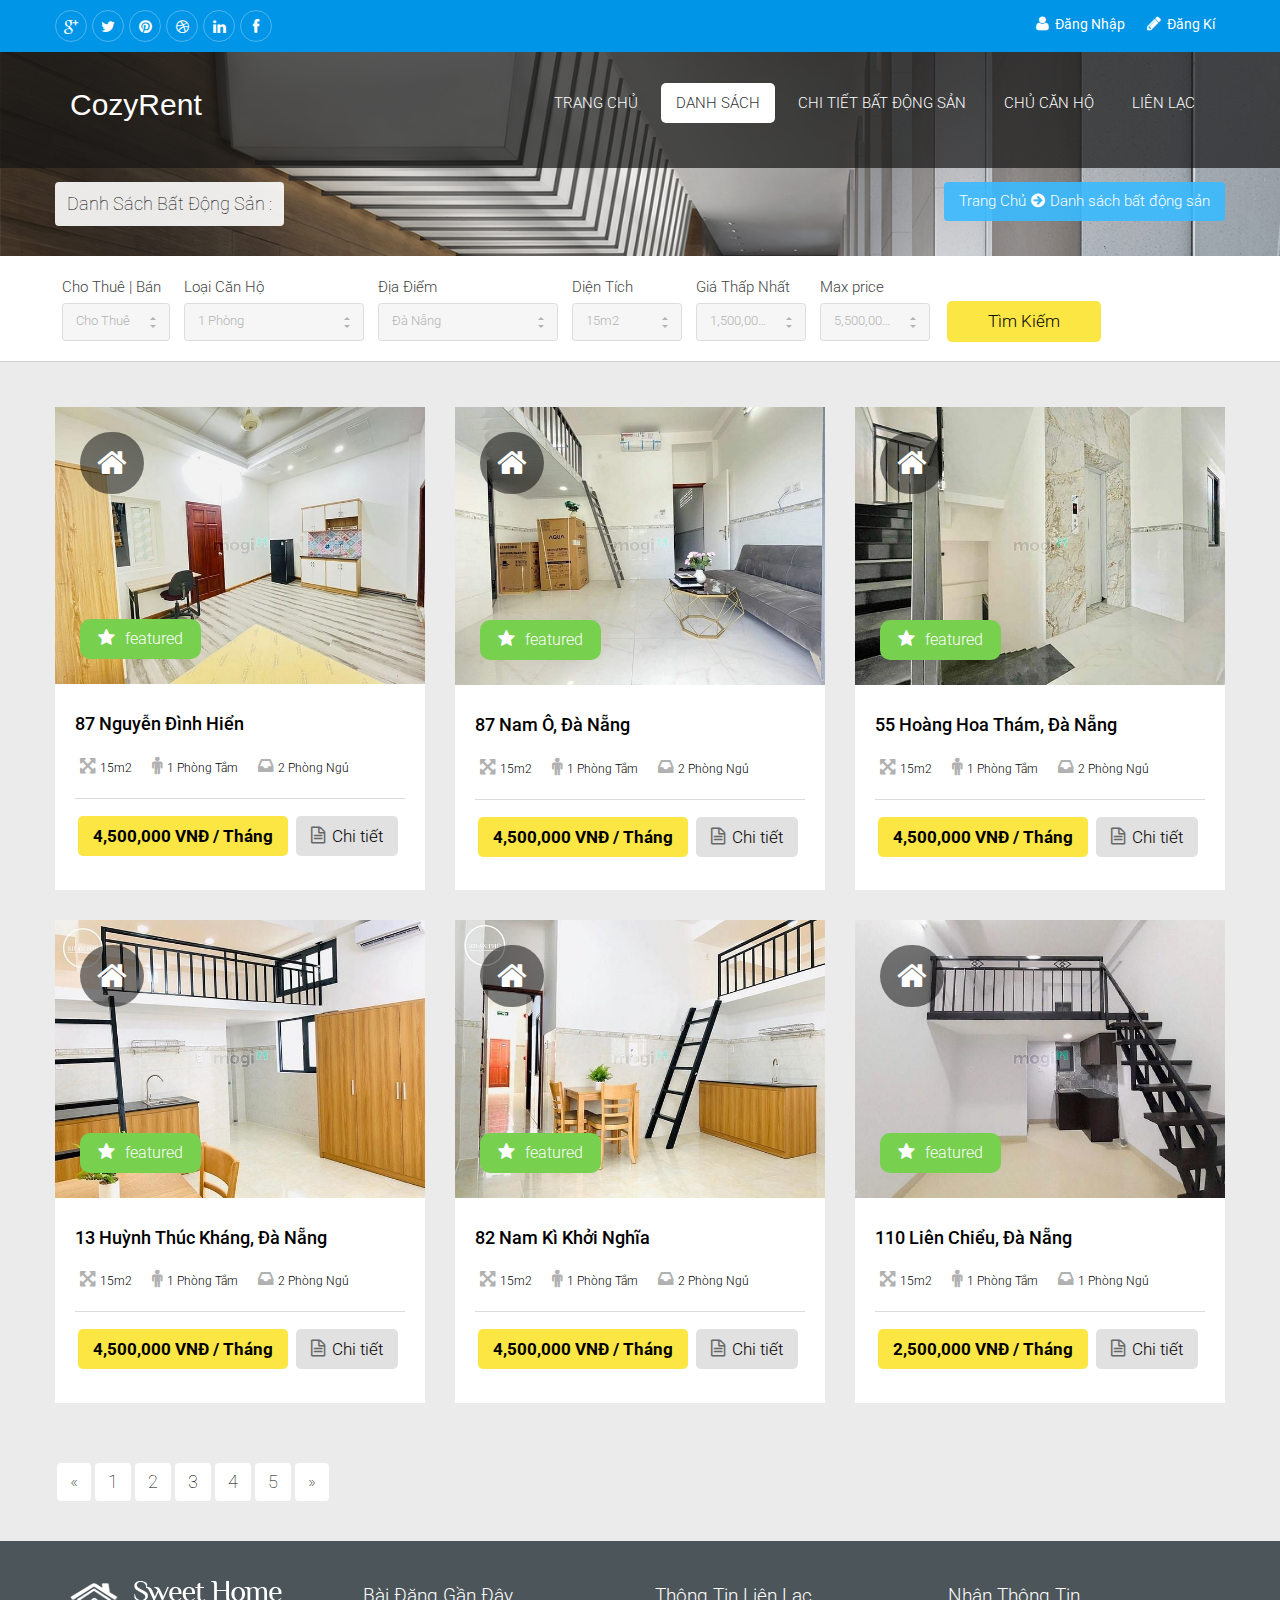
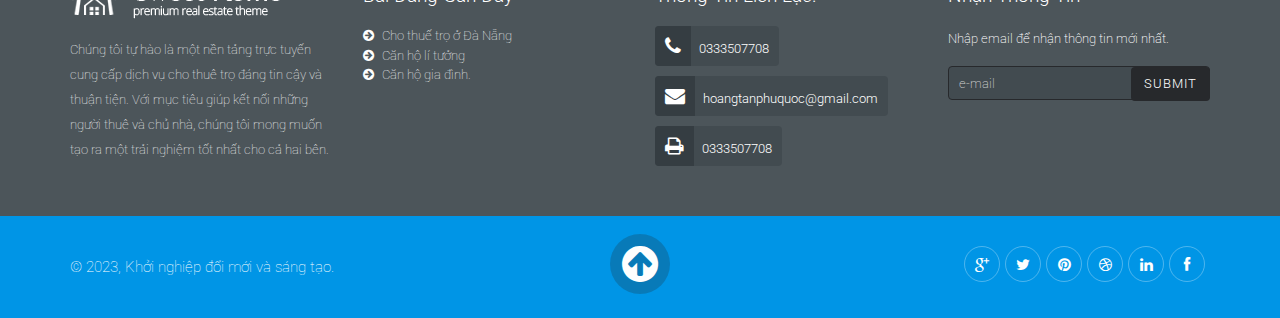
<file: property-listing.html>
<!doctype html>
<html lang="en-us">

	<head>
		<!--Page Title-->
		<title>CozyRent</title>
		<!--Meta Tags-->
		<meta charset="UTF-8">
		<meta name="author" content="">
		<meta name="keywords" content="" />
		<meta name="description" content="" />
		<!-- Set Viewport-->
		<meta name="viewport" content="width=device-width, initial-scale=1.0" />
		<meta http-equiv="content-type" content="text/html; charset=UTF-8" />
		<link rel="stylesheet" href="css/bootstrap.min.css" type="text/css" />
		<link rel="stylesheet" href="css/bootstrap-theme.min.css" type="text/css" />
		<link rel="stylesheet" href="css/font-awesome.min.css">
		<link rel="stylesheet" href="css/flexslider.css">
		<link rel="stylesheet" href="css/select-theme-default.css">
		<link rel="stylesheet" href="css/owl.carousel.css">
		<link rel="stylesheet" href="css/owl.theme.css">
		<link rel="stylesheet" href="css/style.css" type="text/css" />
		<!--[if IE]>
		<script src="http://html5shiv.googlecode.com/svn/trunk/html5.js"></script>
	<![endif]-->
	</head>

	<body id='top'>
		<header>
			<div id="top-strip">
				<div class="container">
					<ul class="pull-left social-icons">
						<li><a href="#" class="fa fa-google-plus"></a></li>
						<li><a href="#" class="fa fa-twitter"></a></li>
						<li><a href="#" class="fa fa-pinterest"></a></li>
						<li><a href="#" class="fa fa-dribbble"></a></li>
						<li><a href="#" class="fa fa-linkedin"></a></li>
						<li><a href="#" class="fa fa-facebook"></a></li>
					</ul>
					<div id="login-box" class='pull-right'>
						<a href="#" class='fa fa-user'><span>Đăng Nhập</span></a>
						<a href="#" class='fa fa-pencil'><span>Đăng Kí</span></a>
					</div>
				</div>
			</div>
		</header>
		<!-- /Header -->
		<div class="slider-section">
			<div id="premium-bar">
				<div class="container">
					<nav class="navbar navbar-default" role="navigation">
						<div class="container-fluid">
							<!-- Brand and toggle get grouped for better mobile display -->
							<div class="navbar-header">
								<button type="button" class="navbar-toggle" data-toggle="collapse"
									data-target="#bs-example-navbar-collapse-1">
									<span class="sr-only">Toggle navigation</span>
									<span class="icon-bar"></span>
									<span class="icon-bar"></span>
									<span class="icon-bar"></span>
								</button>
								<!-- <a class="navbar-brand" href="index.html"><img src="img/logo.png" alt="logo"></a> -->
								<h2 style="color: white;font: 3em sans-serif;">CozyRent</h2>
							</div>
							<!-- Collect the nav links, forms, and other content for toggling -->
							<div class="collapse navbar-collapse" id="bs-example-navbar-collapse-1">
								<ul class="nav navbar-nav navbar-right">
									<li><a href="index.html">Trang Chủ</a></li>
									<li class="active"><a href="property-listing.html">Danh Sách</a></li>
									<li><a href="property-details.html">Chi tiết Bất động sản</a></li>
									<li><a href="agents.html">Chủ Căn Hộ</a></li>
									<!-- <li><a href="blog.html">Tin Tức</a></li> -->
									<!-- <li><a href="single.html">Bài Đăng</a></li> -->
									<!-- <li class="dropdown">
										<a href="#" class="dropdown-toggle" data-toggle="dropdown">Dropdown<b
												class="caret"></b></a>
										<ul class="dropdown-menu">
											<li><a href="#">Action</a></li>
											<li><a href="#">Another action</a></li>
											<li><a href="#">Something else here</a></li>
											<li><a href="#">One more separated link</a></li>
										</ul>
									</li> -->
									<li><a href="contact.html">Liên Lạc</a></li>
								</ul>
							</div>
							<!-- /.navbar-collapse -->
						</div>
						<!-- /.container-fluid -->
					</nav>
				</div>
			</div>
			<!-- head-Section -->
			<div class="page-title-section">
				<div class="container">
					<div class="pull-left page-title">
						<a href="#">
							<h2>Danh sách bất động sản :</h2>
						</a>
					</div>
					<div class="pull-right breadcrumb">
						<a href="#">Trang Chủ</a><span class="fa fa-arrow-circle-right sep"></span><a href="#">Danh sách
							bất động sản</a>
					</div>
				</div>
			</div>
		</div>
		<!-- Search-Section -->
		<div class="search-section">
			<div class="container">
				<form>
					<div class="select-wrapper select-smaill" id='select-rent'>
						<p>
							Cho Thuê | Bán
						</p>
						<select class='elselect'>
							<option value="potato-chips">Cho Thuê</option>
							<option value="chips-and-salsa">Bán</option>
						</select>
					</div>
					<div class="select-wrapper select-big" id='select-property'>
						<p>
							Loại Căn Hộ
						</p>
						<select class='elselect'>
							<!-- <option value="any">any</option> -->
							<option value="potato-chips">1 Phòng</option>
							<option value="pringles">2 Phòng</option>
							<option value="chips-and-salsa">Chung cư cao cấp</option>
							<option value="cookies">Chung cư trung cấp</option>
							<option value="doritos">Chung cư bình dân</option>
							<!-- <option value="hot-pockets">Hot pockets</option> -->
						</select>
					</div>
					<div class="select-wrapper select-big">
						<p>
							Địa Điểm
						</p>
						<select class='elselect'>
							<!-- <option value="any">any</option> -->
							<option value="potato-chips">Đà Nẵng</option>
							<option value="chips-and-salsa">Quảng Nam</option>
							<option value="cookies">Huế</option>
							<option value="doritos">TP.Hồ Chí Minh</option>
							<option value="pringles">Hà Nội</option>
							<option value="hot-pockets">Quảng Trị</option>
						</select>
					</div>
					<!-- <div class="select-wrapper select-small">
						<p>
							Beds
						</p>
						<select class='elselect'>
							<option value="any">any</option>
							<option value="potato-chips">Potato chips</option>
							<option value="chips-and-salsa">Chips and salsa</option>
							<option value="cookies">Cookies</option>
							<option value="doritos">Doritos</option>
							<option value="pringles">Pringles</option>
							<option value="hot-pockets">Hot pockets</option>
						</select>
					</div>
					<div class="select-wrapper select-small">
						<p>
							Baths
						</p>
						<select class='elselect'>
							<option value="any">any</option>
							<option value="potato-chips">Potato chips</option>
							<option value="chips-and-salsa">Chips and salsa</option>
							<option value="cookies">Cookies</option>
							<option value="doritos">Doritos</option>
							<option value="pringles">Pringles</option>
							<option value="hot-pockets">Hot pockets</option>
						</select>
					</div> -->
					<div class="select-wrapper select-medium">
						<p>
							Diện Tích
						</p>
						<select class='elselect'>
							<!-- <option value="any">any</option> -->
							<option value="potato-chips">15m2</option>
							<option value="chips-and-salsa">20m2</option>
							<option value="cookies">30m2</option>
							<option value="doritos">50m2</option>
							<!-- <option value="pringles">Pringles</option>
							<option value="hot-pockets">Hot pockets</option> -->
						</select>
					</div>
					<div class="select-wrapper select-medium">
						<p>
							Giá Thấp Nhất
						</p>
						<select class='elselect'>
							<!-- <option value="any">any</option> -->
							<option value="potato-chips">1,500,000 VNĐ / Tháng</option>
							<option value="chips-and-salsa">2,000,000 VNĐ / Tháng</option>
							<option value="cookies">3,500,000 VNĐ / Tháng</option>
							<option value="doritos">4,500,000 VNĐ / Tháng</option>
							<option value="pringles">5,000,000 VNĐ / Tháng</option>
							<!-- <option value="hot-pockets">Hot pockets</option> -->
						</select>
					</div>
					<div class="select-wrapper select-medium">
						<p>
							Max price
						</p>
						<select class='elselect'>
							<option value="potato-chips">5,500,000 VNĐ / Tháng</option>
							<option value="chips-and-salsa">6,000,000 VNĐ / Tháng</option>
							<option value="cookies">6,500,000 VNĐ / Tháng</option>
							<option value="doritos">8,500,000 VNĐ / Tháng</option>
							<option value="pringles">10,000,000 VNĐ / Tháng</option>
						</select>
					</div>
					<input type="submit" value="Tìm Kiếm" class='yellow-btn'>
				</form>
			</div>
		</div>
		<!-- content-Section -->
		<div class="content-section">
			<div class="container">
				<div class="row listings-items-wrapper">
					<div class="col-md-4 listing-single-item">
						<div class="item-inner">
							<div class="image-wrapper">
								<img src="img/property/1.jpg" alt="gallery">
								<a href="#" class='fa fa-home property-type-icon'></a>
								<a href="#" class='featured'><i class='fa fa-star'></i>featured</a>
							</div>
							<div class="desc-box">
								<h4><a href="#">87 Nguyễn Đình Hiển</a></h4>
								<ul class="slide-item-features item-features">
									<li><span class="fa fa-arrows-alt"></span>15m2</li>
									<li><span class="fa fa-male"></span>1 phòng tắm</li>
									<li><span class="fa fa-inbox"></span>2 phòng ngủ</li>
								</ul>
								<div class="buttons-wrapper">
									<a href="#" class="yellow-btn">4,500,000 VNĐ / Tháng</a>
									<a href="#" class="gray-btn"><span class="fa fa-file-text-o"></span>Chi tiết</a>
								</div>
								<div class="clearfix">
								</div>
							</div>
						</div>
					</div>
					<!-- /Single-item -->
					<div class="col-md-4 listing-single-item">
						<div class="item-inner">
							<div class="image-wrapper">
								<img src="img/property/2.jpg" alt="gallery">
								<a href="#" class='fa fa-home property-type-icon'></a>
								<a href="#" class='featured'><i class='fa fa-star'></i>featured</a>
							</div>
							<div class="desc-box">
								<h4><a href="#">87 Nam Ô, Đà Nẵng</a></h4>
								<ul class="slide-item-features item-features">
									<li><span class="fa fa-arrows-alt"></span>15m2</li>
									<li><span class="fa fa-male"></span>1 phòng tắm</li>
									<li><span class="fa fa-inbox"></span>2 phòng ngủ</li>
								</ul>
								<div class="buttons-wrapper">
									<a href="#" class="yellow-btn">4,500,000 VNĐ / Tháng</a>
									<a href="#" class="gray-btn"><span class="fa fa-file-text-o"></span>Chi tiết</a>
								</div>
								<div class="clearfix">
								</div>
							</div>
						</div>
					</div>
					<!-- /Single-item -->
					<div class="col-md-4 listing-single-item">
						<div class="item-inner">
							<div class="image-wrapper">
								<img src="img/property/3.jpg" alt="gallery">
								<a href="#" class='fa fa-home property-type-icon'></a>
								<a href="#" class='featured'><i class='fa fa-star'></i>featured</a>
							</div>
							<div class="desc-box">
								<h4><a href="#">55 Hoàng Hoa Thám, Đà Nẵng</a></h4>
								<ul class="slide-item-features item-features">
									<li><span class="fa fa-arrows-alt"></span>15m2</li>
									<li><span class="fa fa-male"></span>1 phòng tắm</li>
									<li><span class="fa fa-inbox"></span>2 phòng ngủ</li>
								</ul>
								<div class="buttons-wrapper">
									<a href="#" class="yellow-btn">4,500,000 VNĐ / Tháng</a>
									<a href="#" class="gray-btn"><span class="fa fa-file-text-o"></span>Chi tiết</a>
								</div>
								<div class="clearfix">
								</div>
							</div>
						</div>
					</div>
					<!-- /Single-item -->
					<div class="col-md-4 listing-single-item">
						<div class="item-inner">
							<div class="image-wrapper">
								<img src="img/property/4.jpg" alt="gallery">
								<a href="#" class='fa fa-home property-type-icon'></a>
								<a href="#" class='featured'><i class='fa fa-star'></i>featured</a>
							</div>
							<div class="desc-box">
								<h4><a href="#">13 Huỳnh Thúc Kháng, Đà Nẵng</a></h4>
								<ul class="slide-item-features item-features">
									<li><span class="fa fa-arrows-alt"></span>15m2</li>
									<li><span class="fa fa-male"></span>1 phòng tắm</li>
									<li><span class="fa fa-inbox"></span>2 phòng ngủ</li>
								</ul>
								<div class="buttons-wrapper">
									<a href="#" class="yellow-btn">4,500,000 VNĐ / Tháng</a>
									<a href="#" class="gray-btn"><span class="fa fa-file-text-o"></span>Chi tiết</a>
								</div>
								<div class="clearfix">
								</div>
							</div>
						</div>
					</div>
					<!-- /Single-item -->
					<div class="col-md-4 listing-single-item">
						<div class="item-inner">
							<div class="image-wrapper">
								<img src="img/property/5.jpg" alt="gallery">
								<a href="#" class='fa fa-home property-type-icon'></a>
								<a href="#" class='featured'><i class='fa fa-star'></i>featured</a>
							</div>
							<div class="desc-box">
								<h4><a href="#">82 Nam Kì Khởi Nghĩa</a></h4>
								<ul class="slide-item-features item-features">
									<li><span class="fa fa-arrows-alt"></span>15m2</li>
									<li><span class="fa fa-male"></span>1 phòng tắm</li>
									<li><span class="fa fa-inbox"></span>2 phòng ngủ</li>
								</ul>
								<div class="buttons-wrapper">
									<a href="#" class="yellow-btn">4,500,000 VNĐ / Tháng</a>
									<a href="#" class="gray-btn"><span class="fa fa-file-text-o"></span>Chi tiết</a>
								</div>
								<div class="clearfix">
								</div>
							</div>
						</div>
					</div>
					<!-- /Single-item -->
					<div class="col-md-4 listing-single-item">
						<div class="item-inner">
							<div class="image-wrapper">
								<img src="img/property/7.jpg" alt="gallery">
								<a href="#" class='fa fa-home property-type-icon'></a>
								<a href="#" class='featured'><i class='fa fa-star'></i>featured</a>
							</div>
							<div class="desc-box">
								<h4><a href="#">110 Liên Chiểu, Đà Nẵng</a></h4>
								<ul class="slide-item-features item-features">
									<li><span class="fa fa-arrows-alt"></span>15m2</li>
									<li><span class="fa fa-male"></span>1 phòng tắm</li>
									<li><span class="fa fa-inbox"></span>1 phòng ngủ</li>
								</ul>
								<div class="buttons-wrapper">
									<a href="#" class="yellow-btn">2,500,000 VNĐ / Tháng</a>
									<a href="#" class="gray-btn"><span class="fa fa-file-text-o"></span>Chi tiết</a>
								</div>
								<div class="clearfix">
								</div>
							</div>
						</div>
					</div>
					<!-- /Single-item -->
				</div>
				<div class="pagination-wrapper">
					<ul class="pagination">
						<li><a href="#">&laquo;</a></li>
						<li><a href="#">1</a></li>
						<li><a href="#">2</a></li>
						<li><a href="#">3</a></li>
						<li><a href="#">4</a></li>
						<li><a href="#">5</a></li>
						<li><a href="#">&raquo;</a></li>
					</ul>
				</div>
			</div>
		</div>
		<!-- footer-section -->
		<footer>
			<div class="container">
				<div class="col-md-3 footer-about">
					<a class="logo" href="#"><img src="img/logo.png" alt="logo"></a>
					<p>
						Chúng tôi tự hào là một nền tảng trực tuyến cung cấp dịch vụ cho thuê trọ đáng tin cậy và thuận
						tiện. Với mục tiêu giúp kết nối những người thuê và chủ nhà, chúng tôi mong muốn tạo ra một trải
						nghiệm tốt nhất cho cả hai bên.
					</p>
				</div>
				<div class="col-md-3 footer-recent-posts">
					<h3 class='footer-title'>Bài đăng gần đây</h3>
					<ul>
						<li><a href="#"><i class="fa fa-arrow-circle-right"></i> Cho thuế trọ ở Đà Nẵng</a></li>
						<li><a href="#"><i class="fa fa-arrow-circle-right"></i> Căn hộ lí tưởng</a></li>
						<li><a href="#"><i class="fa fa-arrow-circle-right"></i> Căn hộ gia đình.</a></li>
					</ul>
				</div>
				<div class="col-md-3 footer-contact-info">
					<h3 class='footer-title'>thông tin liên lạc.</h3>
					<p class="website-number">
						<i class="fa fa-phone"></i> 0333507708
					</p>
					<p class="website-email">
						<i class="fa fa-envelope"></i> hoangtanphuquoc@gmail.com
					</p>
					<p class="website-fax">
						<i class="fa fa-print"></i> 0333507708
					</p>
				</div>
				<div class="col-md-3 footer-newsletter">
					<h3 class='footer-title'>Nhận thông tin</h3>
					<p>
						Nhập email để nhận thông tin mới nhất.
					</p>
					<form class='footer-search'>
						<input type="text" placeholder='e-mail'>
						<input type="submit">
					</form>
				</div>
			</div>
		</footer>
		<div class="bottom-strip">
			<div class="container">
				<div class="col-md-4">
					<p class='pull-left'>
						© 2023, Khởi nghiệp đổi mới và sáng tạo.
					</p>
				</div>
				<div class="col-md-4 bottom-strip-middle">
					<a href="#top" class='fa fa-arrow-circle-up' id='backtop-btn'></a>
				</div>
				<div class="col-md-4">
					<ul class="social-icons">
						<li><a href="#" class="fa fa-google-plus"></a></li>
						<li><a href="#" class="fa fa-twitter"></a></li>
						<li><a href="#" class="fa fa-pinterest"></a></li>
						<li><a href="#" class="fa fa-dribbble"></a></li>
						<li><a href="#" class="fa fa-linkedin"></a></li>
						<li><a href="#" class="fa fa-facebook"></a></li>
					</ul>
				</div>
			</div>
		</div>
		<!-- Javascript -->
		<script type="text/javascript" src="js/jquery-2.1.0.min.js"></script>
		<script type="text/javascript" src="js/bootstrap.min.js"></script>
		<script type="text/javascript" src="js/jquery.flexslider-min.js"></script>
		<script type="text/javascript" src="js/select.min.js"></script>
		<script type="text/javascript" src="js/owl.carousel.min.js"></script>
		<script type="text/javascript" src="js/script.js"></script>
	</body>

</html>
</file>
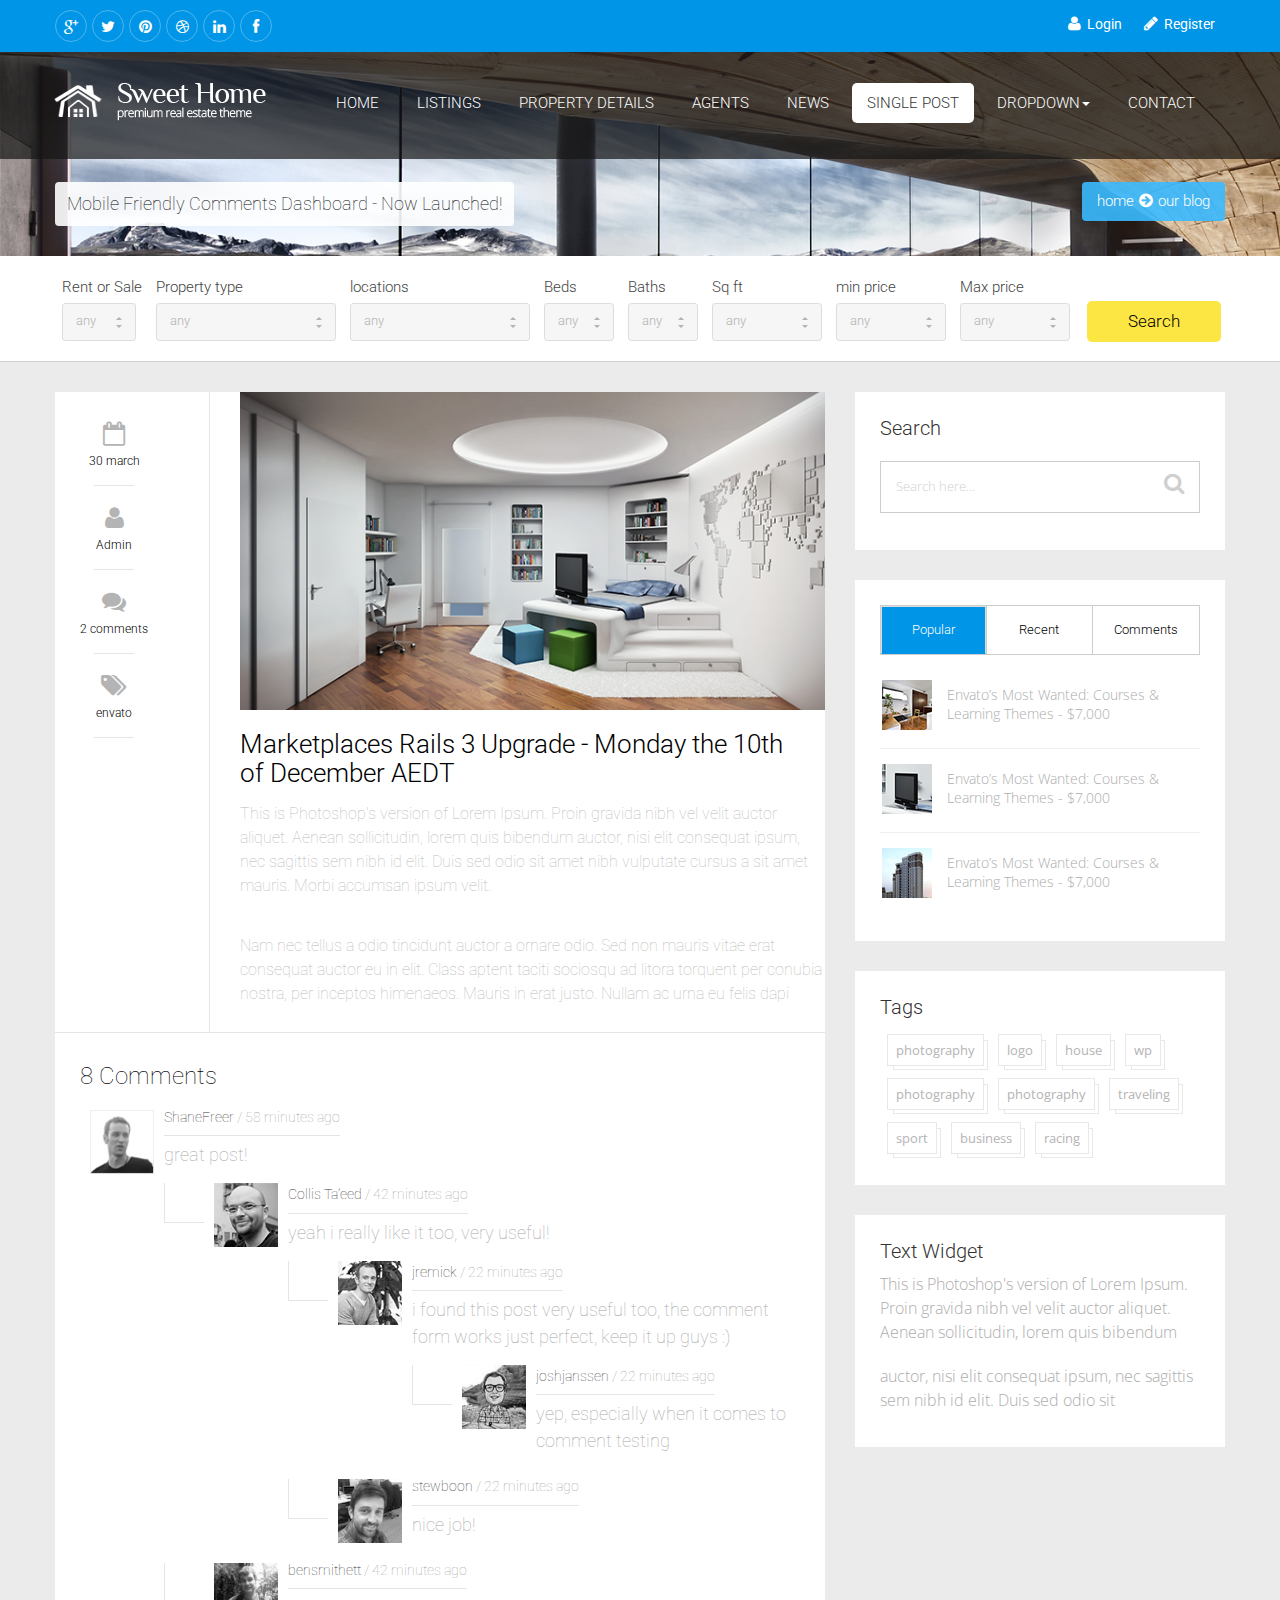
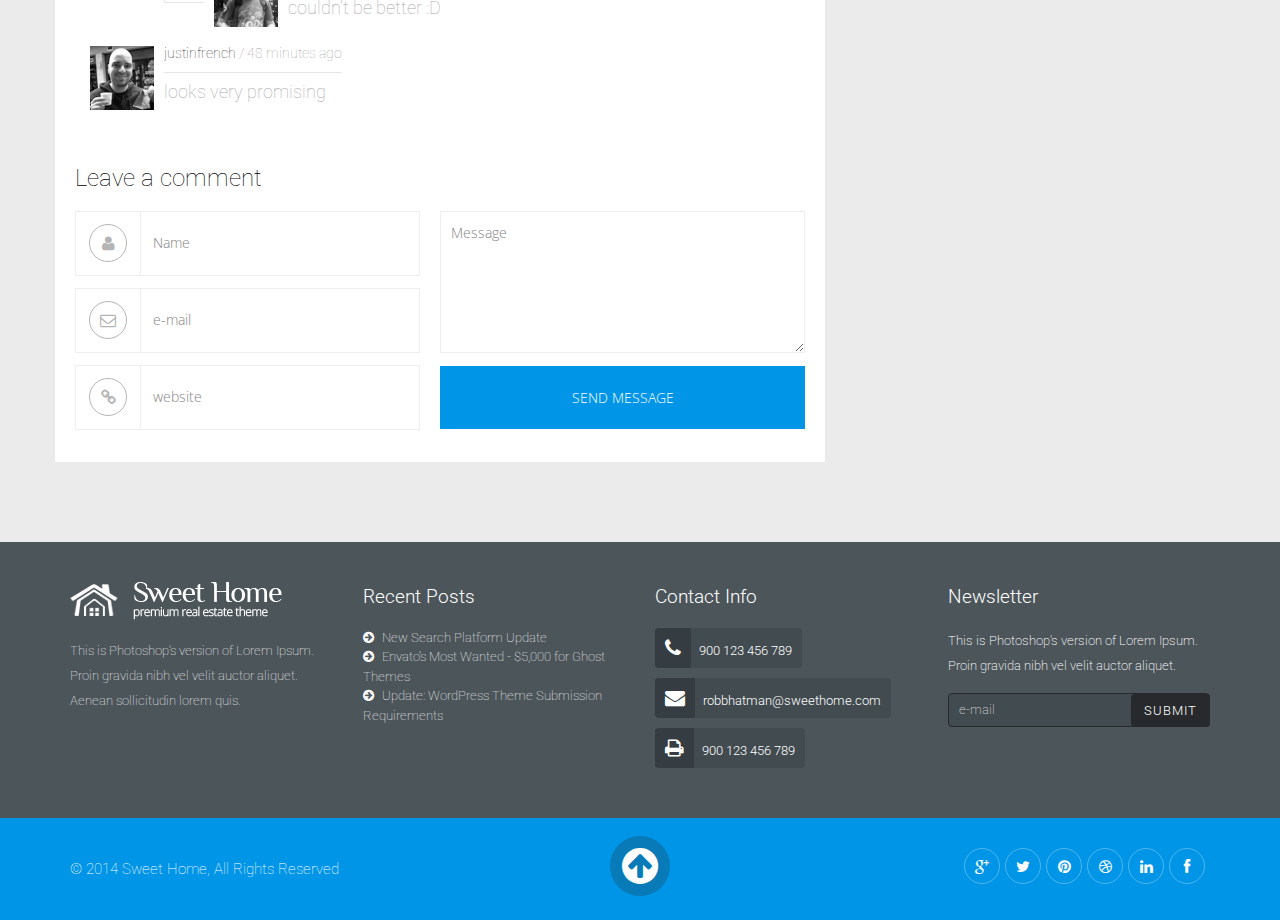
<file: single.html>
<!doctype html>
<html lang="en-us">
<head>
<!--Page Title-->
<title>SweetHome</title>
<!--Meta Tags-->
<meta charset="UTF-8">
<meta name="author" content="">
<meta name="keywords" content=""/>
<meta name="description" content=""/>
<!-- Set Viewport-->
<meta name="viewport" content="width=device-width, initial-scale=1.0"/>
<meta http-equiv="content-type" content="text/html; charset=UTF-8"/>
<link rel="stylesheet" href="css/bootstrap.min.css" type="text/css"/>
<link rel="stylesheet" href="css/bootstrap-theme.min.css" type="text/css"/>
<link rel="stylesheet" href="css/font-awesome.min.css">
<link rel="stylesheet" href="css/flexslider.css">
<link rel="stylesheet" href="css/select-theme-default.css">
<link rel="stylesheet" href="css/owl.carousel.css">
<link rel="stylesheet" href="css/owl.theme.css">
<link rel="stylesheet" href="css/style.css" type="text/css"/>
<!--[if IE]>
		<script src="http://html5shiv.googlecode.com/svn/trunk/html5.js"></script>
	<![endif]-->
</head>
<body id='top' class="blog-page single-page">
<header>
<div id="top-strip">
	<div class="container">
		<ul class="pull-left social-icons">
			<li><a href="#" class="fa fa-google-plus"></a></li>
			<li><a href="#" class="fa fa-twitter"></a></li>
			<li><a href="#" class="fa fa-pinterest"></a></li>
			<li><a href="#" class="fa fa-dribbble"></a></li>
			<li><a href="#" class="fa fa-linkedin"></a></li>
			<li><a href="#" class="fa fa-facebook"></a></li>
		</ul>
		<div id="login-box" class='pull-right'>
			<a href="#" class='fa fa-user'><span>Login</span></a>
			<a href="#" class='fa fa-pencil'><span>Register</span></a>
		</div>
	</div>
</div>
</header>
<!-- /Header -->
<div class="slider-section">
	<div id="premium-bar">
		<div class="container">
			<nav class="navbar navbar-default" role="navigation">
			<div class="container-fluid">
				<!-- Brand and toggle get grouped for better mobile display -->
				<div class="navbar-header">
					<button type="button" class="navbar-toggle" data-toggle="collapse" data-target="#bs-example-navbar-collapse-1">
					<span class="sr-only">Toggle navigation</span>
					<span class="icon-bar"></span>
					<span class="icon-bar"></span>
					<span class="icon-bar"></span>
					</button>
					<a class="navbar-brand" href="index.html"><img src="img/logo.png" alt="logo"></a>
				</div>
				<!-- Collect the nav links, forms, and other content for toggling -->
				<div class="collapse navbar-collapse" id="bs-example-navbar-collapse-1">
					<ul class="nav navbar-nav navbar-right">
						<li><a href="index.html">Home</a></li>
						<li><a href="property-listing.html">Listings</a></li>
						<li><a href="property-details.html">Property Details</a></li>
						<li><a href="agents.html">agents</a></li>
						<li><a href="blog.html">News</a></li>
						<li class="active"><a href="single.html">Single Post</a></li>
						<li class="dropdown">
						<a href="#" class="dropdown-toggle" data-toggle="dropdown">Dropdown<b class="caret"></b></a>
						<ul class="dropdown-menu">
							<li><a href="#">Action</a></li>
							<li><a href="#">Another action</a></li>
							<li><a href="#">Something else here</a></li>
							<li><a href="#">One more separated link</a></li>
						</ul>
						</li>
						<li><a href="contact.html">contact</a></li>
					</ul>
				</div>
				<!-- /.navbar-collapse -->
			</div>
			<!-- /.container-fluid -->
			</nav>
		</div>
	</div>
	<!-- head-Section -->
	<div class="page-title-section">
		<div class="container">
			<div class="pull-left page-title">
				<a href="#">
				<h2>Mobile Friendly Comments Dashboard - now launched!</h2>
				</a>
			</div>
			<div class="pull-right breadcrumb">
				<a href="#">home</a><span class="fa fa-arrow-circle-right sep"></span><a href="#">our blog</a>
			</div>
		</div>
	</div>
</div>
<!-- Search-Section -->
<div class="search-section">
	<div class="container">
		<form>
			<div class="select-wrapper select-smaill" id='select-rent'>
				<p>
					Rent or Sale
				</p>
				<select class='elselect'>
					<option value="any">any</option>
					<option value="potato-chips">Rent</option>
					<option value="chips-and-salsa">Sale</option>
				</select>
			</div>
			<div class="select-wrapper select-big" id='select-property'>
				<p>
					Property type
				</p>
				<select class='elselect'>
					<option value="any">any</option>
					<option value="potato-chips">Potato chips</option>
					<option value="chips-and-salsa">Chips and salsa</option>
					<option value="cookies">Cookies</option>
					<option value="doritos">Doritos</option>
					<option value="pringles">Pringles</option>
					<option value="hot-pockets">Hot pockets</option>
				</select>
			</div>
			<div class="select-wrapper select-big">
				<p>
					locations
				</p>
				<select class='elselect'>
					<option value="any">any</option>
					<option value="potato-chips">Potato chips</option>
					<option value="chips-and-salsa">Chips and salsa</option>
					<option value="cookies">Cookies</option>
					<option value="doritos">Doritos</option>
					<option value="pringles">Pringles</option>
					<option value="hot-pockets">Hot pockets</option>
				</select>
			</div>
			<div class="select-wrapper select-small">
				<p>
					Beds
				</p>
				<select class='elselect'>
					<option value="any">any</option>
					<option value="potato-chips">Potato chips</option>
					<option value="chips-and-salsa">Chips and salsa</option>
					<option value="cookies">Cookies</option>
					<option value="doritos">Doritos</option>
					<option value="pringles">Pringles</option>
					<option value="hot-pockets">Hot pockets</option>
				</select>
			</div>
			<div class="select-wrapper select-small">
				<p>
					Baths
				</p>
				<select class='elselect'>
					<option value="any">any</option>
					<option value="potato-chips">Potato chips</option>
					<option value="chips-and-salsa">Chips and salsa</option>
					<option value="cookies">Cookies</option>
					<option value="doritos">Doritos</option>
					<option value="pringles">Pringles</option>
					<option value="hot-pockets">Hot pockets</option>
				</select>
			</div>
			<div class="select-wrapper select-medium">
				<p>
					Sq ft
				</p>
				<select class='elselect'>
					<option value="any">any</option>
					<option value="potato-chips">Potato chips</option>
					<option value="chips-and-salsa">Chips and salsa</option>
					<option value="cookies">Cookies</option>
					<option value="doritos">Doritos</option>
					<option value="pringles">Pringles</option>
					<option value="hot-pockets">Hot pockets</option>
				</select>
			</div>
			<div class="select-wrapper select-medium">
				<p>
					min price
				</p>
				<select class='elselect'>
					<option value="any">any</option>
					<option value="potato-chips">Potato chips</option>
					<option value="chips-and-salsa">Chips and salsa</option>
					<option value="cookies">Cookies</option>
					<option value="doritos">Doritos</option>
					<option value="pringles">Pringles</option>
					<option value="hot-pockets">Hot pockets</option>
				</select>
			</div>
			<div class="select-wrapper select-medium">
				<p>
					Max price
				</p>
				<select class='elselect'>
					<option value="any">any</option>
					<option value="potato-chips">Potato chips</option>
					<option value="chips-and-salsa">Chips and salsa</option>
					<option value="cookies">Cookies</option>
					<option value="doritos">Doritos</option>
					<option value="pringles">Pringles</option>
					<option value="hot-pockets">Hot pockets</option>
				</select>
			</div>
			<input type="submit" value="search" class='yellow-btn'>
		</form>
	</div>
</div>
<!-- content-Section -->
<div class="content-section">
	<div class="container">
		<div class="row">
			<div class="col-md-8 blog-content">
				<div class="blog-post">
					<div class="meta-data">
						<div class="meta-data-item">
							<i class="fa fa-calendar-o"></i>
							<a href="#">30 march</a>
							<div class="meta-divider">
							</div>
						</div>
						<div class="meta-data-item">
							<i class="fa fa-user"></i>
							<a href="#">Admin</a>
							<div class="meta-divider">
							</div>
						</div>
						<div class="meta-data-item">
							<i class="fa fa-comments"></i>
							<a href="#">2 comments</a>
							<div class="meta-divider">
							</div>
						</div>
						<div class="meta-data-item">
							<i class="fa fa-tags"></i>
							<a href="#">envato</a>
							<div class="meta-divider">
							</div>
						</div>
					</div>
					<div class="post-content">
						<div class="featured-image">
							<img src="img/blog/21_blog_1.png" alt="blog">
						</div>
						<h2><a href="#">Marketplaces Rails 3 Upgrade - Monday the 10th of December AEDT</a></h2>
						<p class='first-paragraph'>
							 This is Photoshop's version of Lorem Ipsum. Proin gravida nibh vel velit auctor aliquet. Aenean sollicitudin, lorem quis bibendum auctor, nisi elit consequat ipsum, nec sagittis sem nibh id elit. Duis sed odio sit amet nibh vulputate cursus a sit amet mauris. Morbi accumsan ipsum velit.
						</p>
						<p>
							 Nam nec tellus a odio tincidunt auctor a ornare odio. Sed non mauris vitae erat consequat auctor eu in elit. Class aptent taciti sociosqu ad litora torquent per conubia nostra, per inceptos himenaeos. Mauris in erat justo. Nullam ac urna eu felis dapi
						</p>
					</div>
				</div>
				<div class="comments-section">
					<h4 class="box-title">8 Comments</h4>
					<ul class="media-list">
						<li class="media">
						<a class="pull-left" href="#">
						<img class="media-object" alt="avatar" src="img/single/31_user-avatar.png">
						</a>
						<div class="media-body">
							<h4 class="media-heading">ShaneFreer <span>/ 58 minutes ago</span></h4>
							<p>
								great post!
							</p>
							<!-- Nested media object -->
							<div class="media">
								<div class="connectors">
								</div>
								<a class="pull-left" href="#">
								<img class="media-object" alt="avatar" src="img/single/37_user-avatar.png">
								</a>
								<div class="media-body">
									<h4 class="media-heading">
									<h4 class="media-heading">Collis Ta’eed <span>/ 42 minutes ago</span></h4>
									<p>
										yeah i really like it too, very useful!
									</p>
									<!-- Nested media object -->
									<div class="media">
										<div class="connectors">
										</div>
										<a class="pull-left" href="#">
										<img class="media-object" alt="avatar" src="img/single/35_user-avatar.png">
										</a>
										<div class="media-body">
											<h4 class="media-heading">
											<h4 class="media-heading">jremick <span>/ 22 minutes ago</span></h4>
											<p>
												i found this post very useful too, the comment form works just perfect, keep it up guys :)
											</p>
											<div class="media">
												<div class="connectors">
												</div>
												<a class="pull-left" href="#">
												<img class="media-object" alt="avatar" src="img/single/36_user-avatar.png">
												</a>
												<div class="media-body">
													<h4 class="media-heading">
													<h4 class="media-heading">joshjanssen <span>/ 22 minutes ago</span></h4>
													<p>
														yep, especially when it comes to comment testing
													</p>
												</div>
											</div>
										</div>
									</div>
									<div class="media">
										<div class="connectors">
										</div>
										<a class="pull-left" href="#">
										<img class="media-object" alt="avatar" src="img/single/34_user-avatar.png">
										</a>
										<div class="media-body">
											<h4 class="media-heading">stewboon <span>/ 22 minutes ago</span></h4>
											<p>
												nice job!
											</p>
										</div>
									</div>
								</div>
								<div class="media">
									<div class="connectors">
									</div>
									<a class="pull-left" href="#">
									<img class="media-object" alt="avatar" src="img/single/33_user-avatar.png">
									</a>
									<div class="media-body">
										<h4 class="media-heading">bensmithett <span>/ 42 minutes ago</span></h4>
										<p>
											couldn’t be better :D
										</p>
									</div>
								</div>
							</div>
						</div>
						<div class="media">
							<a class="pull-left" href="#">
							<img class="media-object" alt="avatar" src="img/single/32_user-avatar.png">
							</a>
							<div class="media-body">
								<h4 class="media-heading">justinfrench <span>/ 48 minutes ago</span></h4>
								<p>
									looks very promising
								</p>
							</div>
						</div>
						</li>
					</ul>
				</div>
				<div class="contact-form-wrapper comment-form-wrapper">
					<div class="inner-wrapper">
						<h4 class="box-title">Leave a comment</h4>
						<form class='contact-form comment-form'>
							<div class="contact-form-left">
								<span><i class='fa fa-user'></i></span><input type="text" name='name-comment' placeholder='Name'>
								<span><i class='fa fa-envelope-o'></i></span><input type="text" name='email-comment' placeholder='e-mail'>
								<span><i class='fa fa-link'></i></span><input type="text" name='website-comment' placeholder='website'>
							</div>
							<div class="contact-form-right">
								<textarea id="message" name='message-comment' placeholder='Message'></textarea>
								<input type="submit" value='send message'>
							</div>
						</form>
						<div class="clearfix">
						</div>
					</div>
				</div>
				<div class="clearfix">
				</div>
			</div>
			<div class="col-md-4 blog-sidebar">
				<div class="sidebar-widget search-widget">
					<h4 class="widget-title">Search</h4>
					<form class="search-box">
						<input type="text" placeholder='Search here...'>
						<button type='button'><i class='fa fa-search'></i></button>
					</form>
				</div>
				<div class="sidebar-widget tabbed-content">
					<ul class="nav nav-tabs" id="myTab">
						<li class="active"><a href="#popular" data-toggle="tab">popular</a></li>
						<li><a href="#recent" data-toggle="tab">recent</a></li>
						<li><a href="#comments" data-toggle="tab">comments</a></li>
					</ul>
					<div class="tab-content">
						<div class="tab-pane fade in active" id="popular">
							<ul class="tab-content-wrapper">
								<li class="tab-content-item">
								<div class="pull-left thumb">
									<img src="img/blog/25_blog-thumb_1.png" alt="thumbnail">
								</div>
								<h5><a href="#">Envato’s Most Wanted: Courses & Learning Themes - $7,000</a></h5>
								</li>
								<li class="tab-content-item">
								<div class="pull-left thumb">
									<img src="img/blog/26_blog-thumb_2.png" alt="thumbnail">
								</div>
								<h5><a href="#">Envato’s Most Wanted: Courses & Learning Themes - $7,000</a></h5>
								</li>
								<li class="tab-content-item">
								<div class="pull-left thumb">
									<img src="img/blog/27_blog-thumb_3.png" alt="thumbnail">
								</div>
								<h5><a href="#">Envato’s Most Wanted: Courses & Learning Themes - $7,000</a></h5>
								</li>
							</ul>
						</div>
						<div class="tab-pane fade" id="recent">
							<ul class="tab-content-wrapper">
								<li class="tab-content-item">
								<div class="pull-left thumb">
									<img src="img/blog/25_blog-thumb_1.png" alt="thumbnail">
								</div>
								<h5><a href="#">Envato’s Most Wanted: Courses & Learning Themes - $7,000</a></h5>
								</li>
								<li class="tab-content-item">
								<div class="pull-left thumb">
									<img src="img/blog/26_blog-thumb_2.png" alt="thumbnail">
								</div>
								<h5><a href="#">Envato’s Most Wanted: Courses & Learning Themes - $7,000</a></h5>
								</li>
								<li class="tab-content-item">
								<div class="pull-left thumb">
									<img src="img/blog/27_blog-thumb_3.png" alt="thumbnail">
								</div>
								<h5><a href="#">Envato’s Most Wanted: Courses & Learning Themes - $7,000</a></h5>
								</li>
							</ul>
						</div>
						<div class="tab-pane fade" id="comments">
							<ul class="tab-content-wrapper">
								<li class="tab-content-item">
								<h5><a href="#">consectetur adipisicing elit. Dolor, inventore</a></h5>
								</li>
								<li class="tab-content-item">
								<h5><a href="#">nemo pariatur est laborum. Quidem, dolorem atque in ut</a></h5>
								</li>
								<li class="tab-content-item">
								<h5><a href="#">Lorem ipsum dolor sit amet, consectetur adipisicing elit. Dolor, inventore</a></h5>
								</li>
							</ul>
						</div>
					</div>
				</div>
				<div class="sidebar-widget tags">
					<h4 class="widget-title">tags</h4>
					<ul class="tags-wrapper">
						<li class="single-tag"><a href="#">photography</a></li>
						<li class="single-tag"><a href="#">logo</a></li>
						<li class="single-tag"><a href="#">house</a></li>
						<li class="single-tag"><a href="#">wp</a></li>
						<li class="single-tag"><a href="#">photography</a></li>
						<li class="single-tag"><a href="#">photography</a></li>
						<li class="single-tag"><a href="#">traveling</a></li>
						<li class="single-tag"><a href="#">sport</a></li>
						<li class="single-tag"><a href="#">business</a></li>
						<li class="single-tag"><a href="#">racing</a></li>
					</ul>
				</div>
				<div class="sidebar-widget text-widget">
					<h4 class="widget-title">Text Widget</h4>
					<p class='first-paragraph'>
						This is Photoshop's version of Lorem Ipsum. Proin gravida nibh vel velit auctor aliquet. Aenean sollicitudin, lorem quis bibendum
					</p>
					<p>
						 auctor, nisi elit consequat ipsum, nec sagittis sem nibh id elit. Duis sed odio sit
					</p>
				</div>
			</div>
		</div>
	</div>
</div>
<!-- footer-section -->
<footer>
<div class="container">
	<div class="col-md-3 footer-about">
		<a class="logo" href="#"><img src="img/logo.png" alt="logo"></a>
		<p>
			This is Photoshop's version of Lorem Ipsum. Proin gravida nibh vel velit auctor aliquet. Aenean sollicitudin lorem quis.
		</p>
	</div>
	<div class="col-md-3 footer-recent-posts">
		<h3 class='footer-title'>recent posts</h3>
		<ul>
			<li><a href="#"><i class="fa fa-arrow-circle-right"></i> New Search Platform Update</a></li>
			<li><a href="#"><i class="fa fa-arrow-circle-right"></i> Envato's Most Wanted - $5,000 for Ghost Themes</a></li>
			<li><a href="#"><i class="fa fa-arrow-circle-right"></i> Update: WordPress Theme Submission Requirements</a></li>
		</ul>
	</div>
	<div class="col-md-3 footer-contact-info">
		<h3 class='footer-title'>contact info</h3>
		<p class="website-number">
			<i class="fa fa-phone"></i> 900 123 456 789
		</p>
		<p class="website-email">
			<i class="fa fa-envelope"></i> robbhatman@sweethome.com
		</p>
		<p class="website-fax">
			<i class="fa fa-print"></i> 900 123 456 789
		</p>
	</div>
	<div class="col-md-3 footer-newsletter">
		<h3 class='footer-title'>newsletter</h3>
		<p>
			This is Photoshop's version of Lorem Ipsum. Proin gravida nibh vel velit auctor aliquet.
		</p>
		<form class='footer-search'>
			<input type="text" placeholder='e-mail'>
			<input type="submit">
		</form>
	</div>
</div>
</footer>
<div class="bottom-strip">
	<div class="container">
		<div class="col-md-4">
			<p class='pull-left'>
				© 2014 Sweet Home, All Rights Reserved
			</p>
		</div>
		<div class="col-md-4" class='bottom-strip-middle'>
			<a href="#top" class='fa fa-arrow-circle-up' id='backtop-btn'></a>
		</div>
		<div class="col-md-4">
			<ul class="social-icons">
				<li><a href="#" class="fa fa-google-plus"></a></li>
				<li><a href="#" class="fa fa-twitter"></a></li>
				<li><a href="#" class="fa fa-pinterest"></a></li>
				<li><a href="#" class="fa fa-dribbble"></a></li>
				<li><a href="#" class="fa fa-linkedin"></a></li>
				<li><a href="#" class="fa fa-facebook"></a></li>
			</ul>
		</div>
	</div>
</div>
<!-- Javascript -->
<script type="text/javascript" src="js/jquery-2.1.0.min.js"></script>
<script type="text/javascript" src="js/bootstrap.min.js"></script>
<script type="text/javascript" src="js/jquery.flexslider-min.js"></script>
<script type="text/javascript" src="js/select.min.js"></script>
<script type="text/javascript" src="js/owl.carousel.min.js"></script>
<script type="text/javascript" src="js/script.js"></script>
</body>
</html>
</file>
<file: css/select-theme-default.css>
.select-select {
  display: none;
  /* For when we are on a small touch device and want to use native controls */
  -webkit-pointer-events: none;
  -moz-pointer-events: none;
  pointer-events: none;
  position: absolute;
  opacity: 0; }

.select-element, .select-element:after, .select-element:before, .select-element *, .select-element *:after, .select-element *:before {
  -webkit-box-sizing: border-box;
  -moz-box-sizing: border-box;
  box-sizing: border-box; }

.select-element {
  position: absolute;
  display: none; }
  .select-element.select-open {
    display: block; }

.select-theme-default, .select-theme-default *, .select-theme-default *:after, .select-theme-default *:before {
  -webkit-box-sizing: border-box;
  -moz-box-sizing: border-box;
  box-sizing: border-box; }

.select.select-theme-default {
  -webkit-user-select: none;
  -moz-user-select: none;
  -ms-user-select: none;
  -o-user-select: none;
  user-select: none; }
  .select.select-theme-default .select-content {
    -webkit-border-radius: 0.25em;
    -moz-border-radius: 0.25em;
    -ms-border-radius: 0.25em;
    -o-border-radius: 0.25em;
    border-radius: 0.25em;
    -webkit-box-shadow: 0 2px 8px rgba(0, 0, 0, 0.2);
    -moz-box-shadow: 0 2px 8px rgba(0, 0, 0, 0.2);
    box-shadow: 0 2px 8px rgba(0, 0, 0, 0.2);
    background: white;
    font-family: inherit;
    color: inherit;
    overflow: auto;
    max-width: 18rem;
    max-height: 18rem;
    -webkit-overflow-scrolling: touch; }
    @media (max-width: 27rem), (max-height: 27rem) {
      .select.select-theme-default .select-content {
        max-width: 11.25rem;
        max-height: 11.25rem; } }
  .select.select-theme-default .select-options {
    -webkit-tap-highlight-color: rgba(0, 0, 0, 0);
    -webkit-touch-callout: none;
    margin: 0;
    padding: 0; }
    .select.select-theme-default .select-options .select-option {
      -webkit-tap-highlight-color: rgba(0, 0, 0, 0);
      -webkit-touch-callout: none;
      position: relative;
      list-style: none;
      margin: 0;
      line-height: 1.25rem;
      padding: 0.5rem 1em 0.5rem 2.5em;
      display: block;
      cursor: pointer;
      white-space: nowrap;
      overflow: hidden;
      text-overflow: ellipsis; }
      .select.select-theme-default .select-options .select-option.select-option-selected:before {
        content: url("data:image/svg+xml;utf8,<svg xmlns='http://www.w3.org/2000/svg' width='100%' height='100%' viewBox='-0.5 0 20 15'><rect fill='#444444' stroke='none' transform='rotate(45 4.0033 8.87436)' height='5' width='6.32304' y='6.37436' x='0.84178'></rect><rect fill='#444444' stroke='none' transform='rotate(45 11.1776 7.7066)' width='5' height='16.79756' y='-0.69218' x='8.67764'></rect></svg>");
        position: absolute;
        left: 1em;
        top: 0;
        bottom: 0.2em;
        height: 1em;
        width: 1em;
        margin: auto; }
      .select.select-theme-default .select-options .select-option:hover, .select.select-theme-default .select-options .select-option.select-option-highlight {
        background: #63a2f1;
        color: white; }
        .select.select-theme-default .select-options .select-option:hover.select-option-selected:before, .select.select-theme-default .select-options .select-option.select-option-highlight.select-option-selected:before {
          content: url("data:image/svg+xml;utf8,<svg xmlns='http://www.w3.org/2000/svg' width='100%' height='100%' viewBox='-0.5 0 20 15'><rect fill='white' stroke='none' transform='rotate(45 4.0033 8.87436)' height='5' width='6.32304' y='6.37436' x='0.84178'></rect><rect fill='white' stroke='none' transform='rotate(45 11.1776 7.7066)' width='5' height='16.79756' y='-0.69218' x='8.67764'></rect></svg>"); }
      .select.select-theme-default .select-options .select-option:first-child {
        -webkit-border-radius: 0.25em 0.25em 0 0;
        -moz-border-radius: 0.25em 0.25em 0 0;
        -ms-border-radius: 0.25em 0.25em 0 0;
        -o-border-radius: 0.25em 0.25em 0 0;
        border-radius: 0.25em 0.25em 0 0; }
      .select.select-theme-default .select-options .select-option:last-child {
        -webkit-border-radius: 0 0 0.25em 0.25em;
        -moz-border-radius: 0 0 0.25em 0.25em;
        -ms-border-radius: 0 0 0.25em 0.25em;
        -o-border-radius: 0 0 0.25em 0.25em;
        border-radius: 0 0 0.25em 0.25em; }

.select-target.select-theme-default {
  display: -moz-inline-stack;
  display: inline-block;
  vertical-align: middle;
  *vertical-align: auto;
  zoom: 1;
  *display: inline;
  -webkit-border-radius: 0.25em;
  -moz-border-radius: 0.25em;
  -ms-border-radius: 0.25em;
  -o-border-radius: 0.25em;
  border-radius: 0.25em;
  -webkit-user-select: none;
  -moz-user-select: none;
  -ms-user-select: none;
  -o-user-select: none;
  user-select: none;
  -webkit-tap-highlight-color: rgba(0, 0, 0, 0);
  -webkit-touch-callout: none;
  position: relative;
  padding: 0.5rem 3em 0.5rem 1em;
  background: #f6f6f6;
  border: 0.18em solid #dddddd;
  cursor: pointer;
  color: #444444;
  text-decoration: none;
  white-space: nowrap;
  max-width: 100%;
  overflow: hidden;
  text-overflow: ellipsis; }
  .select-target.select-theme-default:hover {
    border-color: #aaaaaa;
    color: black; }
  .select-target.select-theme-default.select-target-focused, .select-target.select-theme-default.select-target-focused:focus {
    border-color: #63a2f1;
    outline: none; }
  .select-target.select-theme-default b {
    position: absolute;
    right: 1em;
    top: 0;
    bottom: 0;
    margin: auto;
    height: 1.25rem;
    width: 2em; }
    .select-target.select-theme-default b:before, .select-target.select-theme-default b:after {
      content: "";
      display: block;
      position: absolute;
      margin: auto;
      right: 0;
      height: 0;
      width: 0;
      border: 0.263em solid transparent; }
    .select-target.select-theme-default b:before {
      top: 0;
      border-bottom-color: inherit; }
    .select-target.select-theme-default b:after {
      bottom: 0;
      border-top-color: inherit; }
</file>
<file: css/style.css>
@import "http://fonts.googleapis.com/css?family=Roboto:400,900italic,700italic,500italic,400italic,300italic,100italic,900,700,500,300,100";
@import "http://fonts.googleapis.com/css?family=Open+Sans:300italic,400italic,600italic,300,400,600";

/* Theme Name:SweetHome - HTML Theme URI:Author:PremiumLayers Author URI:Description:Clean and responsive Real Estate Template. Version:1.0*/
/*--------------Table of SASS- Imports- Variables- Mixins- MDefault-Styles- Typography- Header-Section- Slider-Section- Search-Section- Recent-Listings-Section- Agents-Section- Services-Section- Footer-Section- page-title-section- Content-Section- Blog-page- Contact-page- Single-page- property-details-page- Responsive nav bar customization- Media-queries*--------------/
/**** Imports ****/
/**** Variables ****/
/**** Mixins ****/
/**** MDefault-Styles ****/
html {
  height: 100%;
}

body {
  background-color: #EBEBEC;
  font: 1em/1.5 "Roboto", Helvetica, Arial, sans-serif;
  padding: 0 !important;
  height: 100%;
}

*, *:after, *:before {
  -webkit-box-sizing: border-box;
  -moz-box-sizing: border-box;
  box-sizing: border-box;
}

a {
  color: #fefefe;
  text-decoration: none;
  transition: all 300ms ease-in-out;
  -o-transition: all 300ms ease-in-out;
  -moz-transition: all 300ms ease-in-out;
  -webkit-transition: all 300ms ease-in-out;
}

a:hover, a:focus {
  text-decoration: none;
  color: #fefefe;
}

a:visited {
  color: #fefefe;
}

ul {
  margin: 0;
  list-style-type: none;
}

input[type="text"]::-webkit-input-placeholder {
  font-weight: 200;
  color: #D1D1D1;
}

input[type="text"]::-moz-placeholder {
  font-weight: 200;
  color: #D1D1D1;
}

input[type="text"]::-ms-input-placeholder {
  font-weight: 200;
  color: #D1D1D1;
}

input[type="text"]::-o-input-placeholder {
  font-weight: 200;
  color: #D1D1D1;
}

input[type="text"]:focus {
  outline: none;
  -webkit-box-shadow: none;
  -moz-box-shadow: none;
  box-shadow: none;
  border-color: #333;
}

textarea::-webkit-input-placeholder {
  font-weight: 200;
  color: #D1D1D1;
}

textarea::-moz-placeholder {
  font-weight: 200;
  color: #D1D1D1;
}

textarea::-ms-input-placeholder {
  font-weight: 200;
  color: #D1D1D1;
}

textarea::-o-input-placeholder {
  font-weight: 200;
  color: #D1D1D1;
}

textarea:focus {
  outline: none;
  -webkit-box-shadow: none;
  -moz-box-shadow: none;
  box-shadow: none;
  border-color: #333;
}

.yellow-btn {
  background-color: #fbe644;
  color: #000;
  font-weight: 700;
  font-size: 17px;
  padding: 10px 15px;
  margin: 0 3px;
  -webkit-border-radius: 5px;
  -moz-border-radius: 5px;
  -ms-border-radius: 5px;
  -o-border-radius: 5px;
  border-radius: 5px;
  z-index: 1;
}

.yellow-btn:visited {
  color: #000;
}

.gray-btn {
  margin: 0 3px;
  padding: 10px 15px;
  background-color: #E1E1E1;
  color: #000;
  font-size: 17px;
  font-weight: 300;
  -webkit-border-radius: 5px;
  -moz-border-radius: 5px;
  -ms-border-radius: 5px;
  -o-border-radius: 5px;
  border-radius: 5px;
}

.gray-btn span {
  color: #666;
  padding-right: 7px;
  font-size: 20px;
}

.gray-btn:visited {
  color: #000;
}

.select-big .select-target {
  width: 180px;
}

.select-medium .select-target {
  width: 110px;
}

.select-small .select-target {
  width: 70px;
  padding: 0.5rem 2em 0.5rem 1em;
}

.title-box {
  float: left;
  width: 100%;
  position: relative;
  display: inline-block;
  padding-bottom: 50px;
}

.title-box h3 {
  font-size: 23px;
  font-weight: 500;
  color: #000;
  border: 1px solid #CDCDCD;
  position: absolute;
  padding: 20px;
  left: 0;
  top: -54px;
  background-color: #EBEBEC;
  text-transform: capitalize;
}

.title-box .bordered {
  border-bottom: 1px solid #CDCDCD;
}

.buttons-wrapper {
  margin: 20px 0;
  float: left;
}

.yellow-btn:hover {
  background: #0095e6;
  color: #fff;
}

.gray-btn:hover {
  background: #f5f5f5;
}

.inner-wrapper {
  float: left;
  width: 100%;
  background-color: #FFF;
}

.first-paragraph {
  margin-bottom: 20px;
}

.nfloat {
  float: none !important;
}

.clearfix:before, .container:after {
  content: "";
  display: table;
}

.clearfix:after {
  clear: both;
}

/* IE 6/7 */
.clearfix {
  zoom: 1;
}

/**** Typography ****/
h1 {
  font-size: 2.25rem;
  font-weight: 600;
}

h2 {
  font-size: 2rem;
  font-weight: 400;
}

h3 {
  font-size: 1.5rem;
  font-weight: 400;
}

h4 {
  font-size: 1.2rem;
  font-weight: 400;
}

h5 {
  font-size: 1rem;
  font-weight: 300;
}

p {
  color: #89949b;
  font-weight: 200;
  font-size: 1rem;
}

/**** Header-Section ****/
header #top-strip {
  float: left;
  width: 100%;
  background-color: #0095e6;
  padding: 10px 0;
}

header #login-box {
  margin-top: 6px;
}

header #login-box a {
  font-size: 16px;
  margin: 0 10px;
}

header #login-box a span {
  font-family: Roboto;
  font-weight: 400;
  margin-left: 6px;
  font-size: 14px;
}

.social-icons {
  padding: 0;
}

.social-icons li {
  float: left;
  margin-right: 5px;
  border: 1px solid rgba(255, 255, 255, 0.3);
  -webkit-border-radius: 100px;
  -moz-border-radius: 100px;
  -ms-border-radius: 100px;
  -o-border-radius: 100px;
  border-radius: 100px;
  padding: 5px;
  width: 32px;
  height: 32px;
  line-height: 26px;
  text-align: center;
  transition: all 300ms ease-in-out;
  -o-transition: all 300ms ease-in-out;
  -moz-transition: all 300ms ease-in-out;
  -webkit-transition: all 300ms ease-in-out;
}

.social-icons li a {
  font-size: 15px !important;
  text-align: center;
}

.social-icons li:hover {
  background-color: #fefefe;
}

.social-icons li:hover a {
  color: #0095e6;
}

/**** Slider-Section ****/
.slider-section {
  float: left;
  width: 100%;
  position: relative;
}

#premium-bar {
  position: absolute;
  width: 100%;
  left: 0;
  top: 0;
  z-index: 10;
  background-color: rgba(22, 22, 22, 0.7);
  padding: 16px 0;
}

#premium-bar nav {
  list-style-type: none;
}

#premium-bar nav li a {
  font-size: 15px;
  font-weight: 300;
  text-transform: uppercase;
  padding: 10px 15px;
  color: #fefefe;
  text-shadow: none;
}

#premium-bar nav .active a {
  background-color: #fefefe;
  -webkit-border-radius: 5px;
  -moz-border-radius: 5px;
  -ms-border-radius: 5px;
  -o-border-radius: 5px;
  border-radius: 5px;
  color: #333 !important;
}

#premium-bar .navbar-default {
  background-image: none;
  background-color: transparent;
  border: none;
  -webkit-box-shadow: none;
  box-shadow: none;
}

.container {
  padding-right: 0 !important;
  padding-left: 0 !important;
}

#premium-bar nav li a {
  -webkit-border-radius: 5px;
  -moz-border-radius: 5px;
  -ms-border-radius: 5px;
  -o-border-radius: 5px;
  border-radius: 5px;
}

#premium-bar nav li a:hover {
  background: #fff !important;
  color: #333 !important;
  -webkit-border-radius: 5px;
  -moz-border-radius: 5px;
  -ms-border-radius: 5px;
  -o-border-radius: 5px;
  border-radius: 5px;
}

.navbar-default .navbar-nav>.open>a, .navbar-default .navbar-nav>.open>a:hover, .navbar-default .navbar-nav>.open>a:focus {
  color: #000 !important;
  -webkit-border-radius: 5px;
  -moz-border-radius: 5px;
  -ms-border-radius: 5px;
  -o-border-radius: 5px;
  border-radius: 5px;
}

.dropdown-menu li a {
  color: #000 !important;
}

.navbar-nav.navbar-right:last-child {
  margin-top: 15px;
}

.main-flexslider {
  float: left;
  position: relative;
  width: 100%;
  overflow: hidden;
}

.main-flexslider .slides .slides {
  background-size: cover;
  background-repeat: no-repeat;
  min-height: 640px;
}

.main-flexslider .slides .slides .container {
  position: absolute;
  min-height: 640px;
  top: 0px;
}

.main-flexslider .slides .slides .slide-box {
  width: 526px;
  left: 50%;
  margin-left: -262px;
  position: absolute;
  bottom: 0;
  padding: 30px;
  background: rgba(255, 255, 255, 0.9);
  z-index: 100;
}

.main-flexslider .slides .slides .slide-box h2 {
  margin-top: 0;
  font-size: 20px;
  font-weight: 700;
  color: #191919;
}

.main-flexslider .slides .slides .slide-box p {
  font-size: 15px;
  font-weight: 300;
  color: #000;
}

.main-flexslider .slides .slides .slide-box .slide-item-features {
  float: left;
  padding-left: 0;
  margin: 15px 0;
  border-bottom: 1px solid #DBDBDB;
  padding-bottom: 30px;
}

.main-flexslider .slides .slides .slide-box .slide-item-features li {
  float: left;
  background-color: #fff;
  border: 1px solid #B1B1B1;
  font-size: 13px;
  font-weight: 300;
  color: #000;
  margin-right: 5px;
  padding: 3px 5px;
  padding-right: 10px;
  text-transform: capitalize;
  -webkit-border-radius: 4px;
  -moz-border-radius: 4px;
  -ms-border-radius: 4px;
  -o-border-radius: 4px;
  border-radius: 4px;
}

.main-flexslider .slides .slides .slide-box .slide-item-features li span {
  color: #B1B1B1;
  font-size: 18px;
  padding: 5px;
  padding-right: 10;
}

.main-flexslider .slides .slides .slide-box .slider-buttons-wrapper {
  margin: 25px 0;
  float: left;
}

.main-flexslider .slides .slides .slide-box:before {
  position: absolute;
  z-index: -1;
}

.slide-item-features {
  float: left;
  padding-left: 0;
  margin: 15px 0;
  border-bottom: 1px solid #DBDBDB;
  padding-bottom: 30px;
}

.slide-item-features li {
  float: left;
  background-color: #fff;
  border: 1px solid #B1B1B1;
  font-size: 13px;
  font-weight: 300;
  color: #000;
  margin-right: 5px;
  padding: 3px 5px;
  padding-right: 10px;
  text-transform: capitalize;
  -webkit-border-radius: 4px;
  -moz-border-radius: 4px;
  -ms-border-radius: 4px;
  -o-border-radius: 4px;
  border-radius: 4px;
}

.slide-item-features li span {
  color: #B1B1B1;
  font-size: 18px;
  padding: 5px;
  padding-right: 10;
}

.flex-direction-nav a {
  background-color: #0095e6;
  color: #fefefe;
  text-align: center;
  width: 61px;
  height: 61px;
  line-height: 62px;
  z-index: 5;
}

.flex-direction-nav a:before {
  font-family: "FontAwesome";
  font-size: 24px;
  display: inline-block;
  content: '\f190';
}

.flex-direction-nav a.flex-next:before {
  content: '\f18e';
}

.main-flexslider .flex-direction-nav .flex-prev {
  top: 363px !important;
  left: inherit !important;
}

.main-flexslider .flex-direction-nav .flex-next {
  right: 0 !important;
  top: 363px !important;
}

/**** Search-Section ****/
.search-section {
  border-bottom: 1px solid #CDCDCD;
  float: left;
  width: 100%;
  background-color: #FFF;
}

.search-section .select-wrapper {
  float: left;
  margin: 20px 7px;
}

.search-section .select-wrapper p {
  font-weight: 300;
  font-size: 15px;
  color: #444;
  margin-bottom: 5px;
}

.search-section .select-target {
  height: 38px;
  text-align: left;
  font-size: 13px;
  font-weight: 300;
  color: #B2B2B2;
  border-width: 1px;
  line-height: 23px;
}

.search-section .select-target.select-theme-default b:before {
  top: -2px;
}

.search-section .select-target.select-theme-default b:after {
  bottom: -2px;
}

.search-section input[type='submit'] {
  border: none;
  font-weight: 300;
  text-transform: capitalize;
  padding: 8px 41px;
  margin-top: 45px;
  margin-left: 10px;
  transition: all 300ms ease-in-out;
  -o-transition: all 300ms ease-in-out;
  -moz-transition: all 300ms ease-in-out;
  -webkit-transition: all 300ms ease-in-out;
}

.select-element {
  z-index: 100;
}

/**** Recent-Listings-Section ****/
.recent-listings {
  float: left;
  width: 100%;
  margin: 90px 0;
}

.recent-listings .container .listings-items-wrapper {
  float: left;
  margin-top: 10px;
}

.listing-single-item {
  margin: 15px 0;
  float: left;
  transition: all 300ms ease-in-out;
  -o-transition: all 300ms ease-in-out;
  -moz-transition: all 300ms ease-in-out;
  -webkit-transition: all 300ms ease-in-out;
}

.listing-single-item:hover {
  opacity: 0.8;
}

.listing-single-item .item-inner .image-wrapper {
  position: relative;
}

.listing-single-item .item-inner .image-wrapper img {
  width: 100%;
}

.listing-single-item .item-inner .desc-box {
  float: left;
  width: 100%;
  background-color: #FFF;
  padding: 20px;
}

.listing-single-item .item-inner .desc-box h4 a {
  font-size: 18px;
  font-weight: 500;
  color: #000;
  margin: 2px 0;
}

.listing-single-item .item-inner .desc-box .item-features {
  margin: 5px 0;
  border-bottom: 1px solid #DBDBDB;
  padding-bottom: 15px;
  width: 100%;
}

.listing-single-item .item-inner .desc-box .item-features li {
  border: none;
  margin-right: 15px;
  padding: 3px 0px;
  font-size: 12px;
}

.featured {
  background-color: #77d04e;
  position: absolute;
  bottom: 25px;
  left: 25px;
  font-size: 16px;
  font-family: Roboto;
  font-weight: 300;
  padding: 8px 18px;
  -webkit-border-radius: 10px;
  -moz-border-radius: 10px;
  -ms-border-radius: 10px;
  -o-border-radius: 10px;
  border-radius: 10px;
}

.featured i {
  margin-right: 10px;
  font-size: 18px;
}

.property-type-icon {
  position: absolute;
  top: 25px;
  left: 25px;
  font-size: 32px;
  background-color: rgba(0, 0, 0, 0.5);
  padding: 15px 17px;
  -webkit-border-radius: 100px;
  -moz-border-radius: 100px;
  -ms-border-radius: 100px;
  -o-border-radius: 100px;
  border-radius: 100px;
  z-index: 1;
}

/**** Agents-Section ****/
.agents-section {
  margin-bottom: 100px;
  float: left;
  width: 100%;
}

.agents-section .container .agents-slider {
  float: left;
  margin-top: 20px;
  width: 100%;
}

.single-agent {
  /* display: flex; */
  float: left;
  padding: 15px;
}

.single-agent .image-box {
  float: left;
  width: 50%;
  /* min-width: 250px; */
  height: 256px;
  position: relative;
  overflow: hidden;
}

.single-agent .image-box img {
  width: 100%;
  height: auto;
  overflow: hidden;
}

.single-agent .image-box .social-icons {
  background-color: rgba(0, 149, 230, 0.9);
  position: absolute;
  width: 100%;
  bottom: 0;
  left: 0;
  padding: 10px 23px;
}

.single-agent .desc-box {
  float: left;
  width: 50%;
  height: 256px;
  background-color: #FFF;
  padding: 20px;
}

.single-agent .desc-box h4 {
  font-size: 20px;
  font-weight: 300;
  color: #000;
  margin-top: 2px;
  padding-bottom: 15px;
  margin-bottom: 12px;
  border-bottom: 1px solid #CDCDCD;
}

.single-agent .desc-box p {
  font-size: 14px;
  font-weight: 300;
  margin: 15px 0;
  color: #000;
}

.single-agent .desc-box p i {
  margin-right: 5px;
  color: #B7B7B7;
  font-size: 18px;
}

.single-agent .desc-box .gray-btn {
  margin-top: 10px;
  float: left;
}

.single-agent .desc-box .gray-btn:hover {
  background: #0095e6;
  color: #fff;
}

.owl-theme .owl-controls .owl-buttons div {
  background-color: #0095e6;
  opacity: 1;
  border-radius: 0;
  font-size: 42px;
  padding: 0px 23px;
  margin: .5px;
}

.owl-buttons {
  position: absolute;
  right: -5px;
  top: -108px;
}

/**** Services-Section ****/
.services-section {
  float: left;
  width: 100%;
  margin-bottom: 60px;
}

.services-section .container .services-wrapper {
  margin-top: 20px;
  float: left;
  width: 100%;
}

.services-section .container .services-wrapper .single-service {
  background-color: #FFF;
  text-align: center;
  padding: 0;
  transition: all 300ms ease-in-out;
  -o-transition: all 300ms ease-in-out;
  -moz-transition: all 300ms ease-in-out;
  -webkit-transition: all 300ms ease-in-out;
}

.services-section .container .services-wrapper .single-service h4 {
  font-size: 20px;
  font-weight: 500;
  margin-top: 30px;
  transition: all 300ms ease-in-out;
  -o-transition: all 300ms ease-in-out;
  -moz-transition: all 300ms ease-in-out;
  -webkit-transition: all 300ms ease-in-out;
}

.services-section .container .services-wrapper .single-service p {
  font-size: 15px;
  font-weight: 400;
  color: #bababa;
}

.services-section .container .services-wrapper .single-service .icon-service {
  color: #B2B2B2;
  font-size: 45px;
  border: 1px solid #B2B2B2;
  -webkit-border-radius: 100px;
  -moz-border-radius: 100px;
  -ms-border-radius: 100px;
  -o-border-radius: 100px;
  border-radius: 100px;
  padding: 20px;
  margin: 13px 0;
  transition: all 300ms ease-in-out;
  -o-transition: all 300ms ease-in-out;
  -moz-transition: all 300ms ease-in-out;
  -webkit-transition: all 300ms ease-in-out;
}

.services-section .container .services-wrapper .single-service .bordered {
  border: 2px solid #0095e6;
  width: 25%;
  margin: 13px auto -4px;
  transition: all 300ms ease-in-out;
  -o-transition: all 300ms ease-in-out;
  -moz-transition: all 300ms ease-in-out;
  -webkit-transition: all 300ms ease-in-out;
}

.services-section .container .services-wrapper .single-service .readmore {
  text-transform: uppercase;
  color: #000;
  font-weight: 100;
  font-size: 18px;
  text-align: center;
  padding: 10px;
  padding-top: 15px;
  width: 100%;
  float: left;
  transition: all 300ms ease-in-out;
  -o-transition: all 300ms ease-in-out;
  -moz-transition: all 300ms ease-in-out;
  -webkit-transition: all 300ms ease-in-out;
}

.services-section .container .services-wrapper .single-service .top-bordered {
  margin: 0 auto;
  opacity: 0;
  transition: all 300ms ease-in-out;
  -o-transition: all 300ms ease-in-out;
  -moz-transition: all 300ms ease-in-out;
  -webkit-transition: all 300ms ease-in-out;
}

.services-section .container .services-wrapper .single-service:hover h4 {
  color: #0095e6;
}

.services-section .container .services-wrapper .single-service:hover .icon-service {
  color: #0095e6;
  border-color: #0095e6;
}

.services-section .container .services-wrapper .single-service:hover .readmore {
  background-color: #0095e6;
  color: #fff;
}

.services-section .container .services-wrapper .single-service:hover .top-bordered {
  opacity: 1;
}

/**** Footer-Section ****/
footer {
  background-color: #4C555A;
  float: left;
  width: 100%;
  padding: 40px 0;
}

footer .container .footer-title {
  font-size: 19px;
  font-weight: 300;
  color: #fff;
  text-transform: capitalize;
  margin-top: 5px;
  margin-bottom: 20px;
}

footer .container .footer-about .logo {
  width: 100%;
  float: left;
  margin-bottom: 18px;
}

footer .container .footer-about p {
  font-size: 13px;
  font-weight: 100;
  color: #fff;
  text-align: left;
  line-height: 25px;
}

footer .container .footer-recent-posts ul {
  padding-left: 0;
}

footer .container .footer-recent-posts ul li a {
  font-size: 13px;
  font-weight: 100;
}

footer .container .footer-recent-posts ul li a i {
  margin-right: 5px;
}

footer .container .footer-contact-info p {
  background-color: rgba(53, 61, 66, 0.4);
  font-size: 13px;
  font-weight: 300;
  color: #fff;
  display: inline-block;
  padding-right: 10px;
  -webkit-border-radius: 4px;
  -moz-border-radius: 4px;
  -ms-border-radius: 4px;
  -o-border-radius: 4px;
  border-radius: 4px;
}

footer .container .footer-contact-info p i {
  margin-right: 5px;
  background-color: #353d42;
  font-size: 20px;
  padding: 10px;
  border-bottom-left-radius: 4px;
  border-top-left-radius: 4px;
}

footer .container .footer-newsletter p {
  font-size: 13px;
  color: #fff;
  line-height: 25px;
  margin-bottom: 15px;
}

footer .container .footer-newsletter .footer-search {
  float: left;
  width: 100%;
}

footer .container .footer-newsletter input[type='text'] {
  width: 100%;
  background-color: rgba(53, 61, 66, 0.4);
  border: 1px solid #27292C;
  color: #fff;
  height: 34px;
  font-weight: 300;
  font-size: 13px;
  text-indent: 8px;
  -webkit-border-radius: 4px;
  -moz-border-radius: 4px;
  -ms-border-radius: 4px;
  -o-border-radius: 4px;
  border-radius: 4px;
}

footer .container .footer-newsletter input[type='submit'] {
  background-color: #27292C;
  border: none;
  -webkit-border-radius: 4px;
  -moz-border-radius: 4px;
  -ms-border-radius: 4px;
  -o-border-radius: 4px;
  border-radius: 4px;
  color: #fff;
  font-size: 13px;
  font-weight: 300;
  text-transform: uppercase;
  letter-spacing: 1px;
  float: right;
  margin-top: -33px;
  position: relative;
  z-index: 2;
  padding: 7px 13px;
}

.bottom-strip {
  float: left;
  width: 100%;
  background-color: #0095e6;
  padding: 18px;
}

.bottom-strip .container p {
  font-size: 15px;
  font-weight: 100;
  color: #fff;
  margin-bottom: 0;
  line-height: 66px;
}

.bottom-strip .container #backtop-btn {
  font-size: 42px;
  position: relative;
  text-align: center;
  display: table;
  margin: 0 auto;
}

.bottom-strip .container #backtop-btn:before {
  width: 60px;
  height: 60px;
  line-height: 62px;
  text-align: center;
  float: left;
  background-color: rgba(36, 36, 36, 0.23);
  border-radius: 100px;
}

.bottom-strip .container .bottom-strip-middle {
  position: relative;
}

.bottom-strip .container .social-icons {
  float: right;
  margin-top: 12px !important;
}

.bottom-strip .container .social-icons li {
  padding: 7px;
  width: 36px;
  height: 36px;
}

/**** page-title-section ****/
.page-title-section {
  float: left;
  width: 100%;
  background-image: url("../img/10_page-title-header.png");
  background-size: cover;
  background-repeat: no-repeat;
}

.page-title-section .container {
  margin-top: 130px;
  margin-bottom: 30px;
}

.page-title-section .page-title {
  text-transform: capitalize;
  background-color: rgba(255, 255, 255, 0.9);
  -webkit-border-radius: 4px;
  -moz-border-radius: 4px;
  -ms-border-radius: 4px;
  -o-border-radius: 4px;
  border-radius: 4px;
}

.page-title-section .page-title h2 {
  color: #000;
  font-family: Roboto;
  font-size: 18px;
  font-weight: 100;
  padding: 12px;
  margin: 0;
}

.page-title-section .breadcrumb {
  margin-bottom: 0;
  background-color: rgba(58, 186, 255, 0.9);
}

.page-title-section .breadcrumb a {
  font-family: Roboto;
  font-size: 15px;
  font-weight: 300;
}

.page-title-section .breadcrumb .sep {
  padding: 0 5px;
  color: #fff;
  font-size: 16px;
}

/**** Content-Section ****/
.content-section {
  float: left;
  width: 100%;
}

.content-section .container {
  margin-top: 30px;
  margin-bottom: 30px;
}

.pagination-wrapper {
  float: left;
  width: 100%;
  margin-top: 10px;
}

.pagination-wrapper .pagination {
  float: left;
  margin: 35px 0 10px;
}

.pagination-wrapper .pagination li a {
  margin: 0 2px;
  border: none;
  font-size: 18px;
  font-weight: 100;
  font-family: Roboto;
  color: #000;
  -webkit-border-radius: 4px;
  -moz-border-radius: 4px;
  -ms-border-radius: 4px;
  -o-border-radius: 4px;
  border-radius: 4px;
  padding: 6px 13px;
}

.pagination-wrapper .pagination li a:hover {
  background-color: #0095e6;
  color: #fff;
}

/**** Blog-page ****/
.blog-page .page-title-section {
  background-image: url("../img/blog/20_blog-header.png");
}

.blog-page .blog-content {
  border-bottom: 1px solid #CDCDCD;
  padding-bottom: 50px;
}

.blog-page .blog-content .blog-post {
  background-color: #FFF;
  float: left;
  width: 100%;
}

.blog-page .blog-content .blog-post .meta-data {
  float: left;
  padding: 20px 25px;
}

.blog-page .blog-content .blog-post .meta-data .meta-data-item {
  padding: 10px 0;
}

.blog-page .blog-content .blog-post .meta-data .meta-data-item i {
  color: #B4B4B4;
  font-size: 24px;
  text-align: center;
  display: block;
}

.blog-page .blog-content .blog-post .meta-data .meta-data-item a {
  display: block;
  width: 100%;
  font-size: 12px;
  color: #000;
  font-weight: 300;
  text-align: center;
  padding-top: 6px;
  padding-bottom: 15px;
}

.blog-page .blog-content .blog-post .meta-data .meta-data-item .meta-divider {
  width: 60%;
  margin: 0 auto;
  display: block;
  border-bottom: 1px solid #E5E5E5;
}

.blog-page .blog-content .blog-post .post-content {
  float: right;
  width: 80%;
  border-left: 1px solid #E5E5E5;
  padding-left: 30px;
}

.blog-page .blog-content .blog-post .post-content h2 {
  margin-bottom: 15px;
  margin-right: 30px;
}

.blog-page .blog-content .blog-post .post-content h2 a {
  color: #000;
  font-size: 26px;
  font-weight: 300;
  font-family: Roboto;
  text-align: left;
}

.blog-page .blog-content .blog-post .post-content .featured-image {
  position: relative;
}

.blog-page .blog-content .blog-post .post-content .featured-image img {
  width: 100%;
}

.blog-page .blog-content .blog-post .post-content .featured-image:after {
  position: absolute;
  content: '';
  z-index: 100;
  right: -1px;
  bottom: -1px;
  width: 0;
  height: 0;
  border-left: 120px solid rgba(0, 0, 0, 0);
  border-right: 0px solid rgba(0, 0, 0, 0);
  border-bottom: 120px solid #EBEBEC;
}

.blog-page .blog-content .blog-post .post-content .readmore-btn {
  position: absolute;
  right: 1px;
  bottom: 1px;
  padding: 15px;
  background-color: #EBEBEC;
  color: #000;
  font-family: Roboto;
  font-size: 13px;
  font-weight: 300;
  z-index: 101;
  border-right: 2px solid #DBDBDB;
  border-bottom: 2px solid #DBDBDB;
}

.post-divider {
  border-bottom: 1px solid #CDCDCD;
  margin: 30px 0;
  width: 100%;
  float: left;
}

.sidebar-widget {
  background-color: #FFF;
  padding: 25px;
  float: left;
  width: 100%;
  margin-bottom: 30px;
}

.sidebar-widget .widget-title {
  text-transform: capitalize;
  font-size: 20px;
  font-weight: 300;
  font-family: Roboto;
  margin-top: 0;
}

.search-widget .search-box {
  float: left;
  width: 100%;
  position: relative;
  margin: 12px 0;
}

.search-widget .search-box input[type='text'] {
  float: left;
  width: 100%;
  border: 1px solid #CDCDCD;
  font-size: 13px;
  font-family: Open Sans;
  font-weight: 300;
  padding: 15px;
}

.search-widget .search-box button {
  background: transparent;
  border: none;
  position: absolute;
  right: 10px;
  top: 11px;
}

.search-widget .search-box button i {
  font-size: 22px;
  color: #CFCFCF;
}

.tabbed-content #myTab {
  border-bottom: none;
  margin-bottom: 10px;
  border: 1px solid #CDCDCD;
}

.tabbed-content #myTab li {
  font-size: 13px;
  font-weight: 300;
  margin: 0 !important;
  padding: 0;
  width: 33.33%;
  border-right: 1px solid #CDCDCD;
}

.tabbed-content #myTab li a {
  color: #000;
  text-transform: capitalize;
  text-align: center;
  margin: 0 !important;
  padding: 14px 20px;
}

.tabbed-content #myTab li:last-child {
  border-right: none;
}

.tabbed-content #myTab li.active {
  background-color: #0095e6;
}

.tabbed-content #myTab li.active a {
  background-color: #0095e6;
  color: #fefefe;
  border-radius: 0;
}

.tab-content-wrapper, .similar-listings {
  padding-left: 0;
}

.tab-content-wrapper .tab-content-item, .similar-listings .tab-content-item {
  padding: 15px 2px 15px;
  border-bottom: 1px solid #EFEFEF;
}

.tab-content-wrapper .tab-content-item .thumb, .similar-listings .tab-content-item .thumb {
  margin-right: 15px;
}

.tab-content-wrapper .tab-content-item h5, .similar-listings .tab-content-item h5 {
  margin-top: 5px;
}

.tab-content-wrapper .tab-content-item h5 a, .similar-listings .tab-content-item h5 a {
  color: #AEAEAE;
  font-size: 14px;
  font-weight: 300;
  font-family: Open Sans;
  line-height: 19px;
}

.tab-content-wrapper li:last-child, .similar-listings li:last-child {
  border-bottom: none;
}

.similar-listings-widget .widget-title {
  margin-bottom: 0;
}

.tags .tags-wrapper {
  margin-top: 10px;
  padding-left: 0;
}

.single-tag {
  float: left;
  margin: 7px;
}

.single-tag a {
  color: #B4B4B4;
  font-size: 13px;
  font-family: Open Sans;
  transition: all 300ms ease-in-out;
  -o-transition: all 300ms ease-in-out;
  -moz-transition: all 300ms ease-in-out;
  -webkit-transition: all 300ms ease-in-out;
  border: 1px solid #E8E8E8;
  padding: 6px 8px;
  line-height: 30px;
  position: relative;
  background-color: #FFF;
  z-index: 0;
}

.single-tag a:hover {
  background-color: #0095e6;
  color: #fff;
}

.single-tag a:after {
  position: absolute;
  right: -5px;
  bottom: -5px;
  width: 100%;
  height: 100%;
  content: '';
  border: 1px solid #E8E8E8;
  z-index: -1;
}

.text-widget p {
  font-family: Open Sans;
  font-size: 16px;
  font-weight: 300;
  color: #AEAEAE;
}

.author-profile {
  float: left;
}

.author-profile h4 {
  margin-bottom: 20px;
}

.author-profile .image-box {
  float: left;
  width: 100%;
  position: relative;
}

.author-profile .image-box img {
  width: 100%;
}

.author-profile .image-box .social-icons {
  background-color: rgba(0, 149, 230, 0.9);
  position: absolute;
  width: 100%;
  bottom: 0;
  left: 0;
  padding: 10px 23px;
}

.author-profile .desc-box {
  float: left;
  width: 100%;
  background-color: #FFF;
  padding: 20px 0 10px;
}

.author-profile .desc-box h4 {
  font-size: 20px;
  font-weight: 300;
  color: #000;
  margin-top: 2px;
  padding-bottom: 15px;
  margin-bottom: 12px;
  border-bottom: 1px solid #CDCDCD;
  text-transform: capitalize;
}

.author-profile .desc-box p {
  font-size: 14px;
  font-weight: 300;
  margin: 15px 0;
  color: #000;
}

.author-profile .desc-box p i {
  margin-right: 5px;
  color: #B7B7B7;
  font-size: 18px;
}

.author-profile .desc-box .gray-btn {
  margin-top: 10px;
  float: left;
}

/**** Contact-Page ****/
.contact-page .page-title-section {
  background-image: url("../img/29_contact_page-title-header.png");
}

.map-wrapper {
  margin-bottom: 30px;
  float: left;
  width: 100%;
}

.map-wrapper .inner-wrapper {
  background-color: #FFF;
  padding: 15px;
}

.map-wrapper #map__contact {
  float: left;
  width: 100%;
  height: 400px;
}

.box-title {
  font-size: 24px;
  color: #000;
  font-weight: 100;
}

.contact-info {
  float: left;
}

.contact-info .inner-wrapper {
  background-color: #FFF;
  padding: 20px;
}

.contact-info p {
  font-size: 16px;
  font-weight: 100;
  color: #bababa;
  padding-bottom: 10px;
}

.contact-info .info-wrapper {
  float: left;
  width: 100%;
  border-top: 1px solid #EFEFEF;
  padding-top: 15px;
}

.contact-info .info-wrapper span {
  font-size: 14px;
  font-weight: 100;
  color: #bababa;
  margin-right: 14px;
}

.contact-info .info-wrapper span i {
  color: #848484;
  margin-right: 8px;
}

.contact-form-wrapper {
  float: left;
}

.contact-form-wrapper .inner-wrapper {
  background-color: #FFF;
  padding: 20px;
}

.contact-form-wrapper .contact-form .contact-form-left {
  float: left;
  width: 50%;
}

.contact-form-wrapper .contact-form .contact-form-right {
  float: left;
  width: 50%;
}

.contact-form-wrapper .contact-form input[type='text'] {
  border: 1px solid #EEEEEE;
  text-indent: 10px;
  line-height: 30px;
  font-size: 14px;
  height: 65px;
  margin-bottom: 12px;
}

.contact-form-wrapper .contact-form input[type="text"]::-webkit-input-placeholder {
  color: #848484;
  font-size: 14px;
  font-family: Open Sans;
}

.contact-form-wrapper .contact-form input[type="text"]::-moz-placeholder {
  color: #848484;
  font-size: 14px;
  font-family: Open Sans;
}

.contact-form-wrapper .contact-form input[type="text"]::-ms-input-placeholder {
  color: #848484;
  font-size: 14px;
  font-family: Open Sans;
}

.contact-form-wrapper .contact-form input[type="text"]::-o-input-placeholder {
  color: #848484;
  font-size: 14px;
  font-family: Open Sans;
}

.contact-form-wrapper .contact-form textarea::-webkit-input-placeholder {
  color: #848484;
  font-size: 14px;
  font-family: Open Sans;
}

.contact-form-wrapper .contact-form textarea::-moz-placeholder {
  color: #848484;
  font-size: 14px;
  font-family: Open Sans;
}

.contact-form-wrapper .contact-form textarea::-ms-input-placeholder {
  color: #848484;
  font-size: 14px;
  font-family: Open Sans;
}

.contact-form-wrapper .contact-form textarea::-o-input-placeholder {
  color: #848484;
  font-size: 14px;
  font-family: Open Sans;
}

.contact-form-wrapper .contact-form span {
  float: left;
  height: 65px;
  width: 65px;
  border: 1px solid #EEEEEE;
  border-right: 0;
  margin-bottom: 12px;
}

.contact-form-wrapper .contact-form span i {
  color: #B4B4B4;
  font-size: 16px;
  padding: 10px;
  width: 38px;
  height: 38px;
  -webkit-border-radius: 100px;
  -moz-border-radius: 100px;
  -ms-border-radius: 100px;
  -o-border-radius: 100px;
  border-radius: 100px;
  border: 1px solid #B6B6B6;
  text-align: center;
  line-height: 18px;
  margin: 12px auto 0 auto;
  display: block;
}

.contact-form-wrapper .contact-form textarea {
  min-height: 142px;
  border: 1px solid #EEEEEE;
  padding: 10px;
  width: 100%;
  margin-bottom: 9px;
  font-size: 14px;
}

.contact-form-wrapper .contact-form input[type='submit'] {
  width: 100%;
  text-transform: uppercase;
  background-color: #0095e6;
  color: #fff;
  font-size: 14px;
  font-family: Open Sans;
  font-weight: 300;
  border: none;
  padding: 21px 0;
  text-align: center;
  transition: all 300ms ease-in-out;
  -o-transition: all 300ms ease-in-out;
  -moz-transition: all 300ms ease-in-out;
  -webkit-transition: all 300ms ease-in-out;
}

.contact-form-wrapper .contact-form input[type='submit']:hover {
  background-color: rgba(0, 149, 230, 0.8);
}

/**** Single-Page ****/
.single-page .blog-content .blog-post .post-content .featured-image:after {
  display: none;
}

.single-page .page-title-section {
  background-image: url("../img/single/30_page-title-header.png");
}

.single-page .blog-post {
  border-bottom: 1px solid #E5E5E5;
}

.single-page .blog-content {
  border-bottom: none;
}

.single-page .post-content {
  border-bottom: none;
}

.single-page .post-content p {
  font-size: 16px;
  font-weight: 100;
  color: #bababa;
  padding-bottom: 16px;
}

.comments-section {
  float: left;
  width: 100%;
  background-color: #FFF;
  padding: 20px 25px;
}

.comments-section .media-list {
  margin-top: 20px;
}

.comments-section .media-list h4 {
  font-size: 14px;
  font-weight: 100;
  color: #3c3c3c;
  border-bottom: 1px solid #E5E5E5;
  padding-bottom: 10px;
  display: inline-block;
}

.comments-section .media-list h4 span {
  color: #A7A7A7;
}

.comments-section .media-list p {
  font-size: 18px;
  font-weight: 100;
  color: #A7A7A7;
}

.comments-section .media-list .media a.pull-left {
  margin-left: 10px;
}

.comments-section .media-list .connectors {
  float: left;
  width: 40px;
  height: 40px;
  background-color: transparent;
  border-bottom: 1px solid #E5E5E5;
  border-left: 1px solid #E5E5E5;
}

.comments-section .media-list .media-object {
  width: 64px;
  height: 64px;
}

.comment-form-wrapper {
  float: left;
}

.comment-form-wrapper .box-title {
  margin-bottom: 20px;
}

.comment-form-wrapper input[type='text'] {
  width: 280px;
  float: left;
}

/**** property-details-page ****/
.property-details-page .page-title-section {
  background-image: url("../img/property/38_property-header.png");
}

.property-details-page .page-content .inner-wrapper {
  float: left;
  width: 100%;
  background-color: #FFF;
}

.property-details-page .page-content .flexslider {
  border-radius: 0px;
  box-shadow: none;
  border: none;
}

.property-details-page .page-content #details-slider {
  margin: 0 0 30px;
  position: relative;
}

.property-details-page .page-content #details-slider .yellow-btn {
  position: absolute;
  bottom: 25px;
  left: 25px;
}

.property-details-page .page-content #details-carousel {
  margin-bottom: 30px;
}

.property-details-page .page-content #details-carousel .slides>li {
  padding: 0 9px;
}

.property-details-page .page-content #details-carousel .flex-direction-nav a {
  background-color: rgba(0, 149, 230, 0.8);
  width: 41px;
  height: 51px;
  line-height: 51px;
}

.property-details-page .page-content #details-carousel .flex-direction-nav a:before {
  content: '\f104';
  font-size: 50px;
}

.property-details-page .page-content #details-carousel .flex-direction-nav a.flex-next:before {
  content: '\f105';
}

.property-details-page .page-content #details-carousel .flex-prev {
  left: 15px;
  top: 28px;
}

.property-details-page .page-content #details-carousel .flex-next {
  right: 15px;
  top: 28px;
}

.property-desc {
  float: left;
  width: 100%;
  padding: 0 25px;
}

.property-desc h3 {
  font-weight: 500;
  font-size: 18px;
}

.property-desc .slide-item-features {
  margin: 0;
  padding-bottom: 10px;
  float: left;
  width: 100%;
  margin-bottom: 20px;
}

.property-desc .item-features li {
  border: none;
  margin-right: 15px;
  padding: 3px 0px;
  font-size: 12px;
}

.property-desc p {
  font-size: 16px;
  font-weight: 100;
  color: #bababa;
}

.property-desc h3 {
  font-size: 20px;
  color: #000;
  font-weight: 100;
}

.property-desc .additional-features {
  margin-top: 25px;
  float: left;
  width: 100%;
}

.property-desc .additional-features .features {
  padding-left: 0;
  margin-top: 5px;
  float: left;
  width: 100%;
}

.property-desc .additional-features .features .single-feature {
  float: left;
  margin: 4px;
}

.property-desc .additional-features .features .single-feature a {
  border: 1px solid #E8E8E8;
  color: #616161;
  padding: 10px 15px;
  line-height: 40px;
  font-size: 15px;
  font-weight: 300;
}

.property-desc .additional-features .features .single-feature a i {
  color: #77d04e;
  margin-right: 5px;
  font-size: 20px;
}

.property-desc .property-location {
  float: left;
  width: 100%;
  margin-top: 30px;
  margin-bottom: 30px;
}

.property-desc .property-location #property-location-map {
  float: left;
  width: 100%;
  height: 345px;
  margin-top: 15px;
}

.status {
  background-color: #77d04e;
  position: absolute;
  bottom: 25px;
  right: 25px;
  font-size: 16px;
  font-family: Roboto;
  font-weight: 300;
  padding: 8px 18px;
  -webkit-border-radius: 10px;
  -moz-border-radius: 10px;
  -ms-border-radius: 10px;
  -o-border-radius: 10px;
  border-radius: 10px;
  z-index: 1;
}

.image-wrapper {
  position: relative;
}

.image-wrapper img {
  width: 100%;
}

/**** Responsive nav bar customization ****/
.navbar-toggle {
  margin-top: 15px;
}

.navbar-default .navbar-toggle .icon-bar {
  background-color: #EEE;
}

/**** Media-queries ****/
@media screen and (max-width:1215px) {
  .single-agent .image-box {
    width: 100%;
    height: auto;
  }

  .single-agent .desc-box {
    width: 100%;
    height: auto;
  }
}

@media screen and (max-width:1200px) {
  .contact-info {
    width: 100%;
  }

  .contact-form-wrapper {
    width: 100%;
  }

  .contact-form-wrapper {
    margin: 15px 0;
  }

  .page-title-section .container {
    margin-top: 188px;
    margin-bottom: 30px;
  }

  .contact-form-wrapper .contact-form input[type='text'] {
    width: 75%;
  }
}

@media screen and (max-width:991px) {
  body {
    overflow-x: hidden;
  }

  .bottom-strip .container #backtop-btn {
    display: none;
  }

  .page-title-section .container {
    margin-top: 188px;
    margin-bottom: 30px;
  }

  #premium-bar nav li a {
    font-weight: 300;
    padding: 10px 10px;
    color: #fefefe;
    text-shadow: none;
    text-transform: capitalize;
  }
}

.services-section .container .services-wrapper .single-service {
  float: left;
}

#backtop-btn {
  display: none;
}

.blog-sidebar {
  float: left;
  margin-top: 0px;
}
}

@media screen and (max-width:700px) {
  .media-body {
    overflow: visible;
  }

  .page-title-section .container {
    margin-top: 188px;
    margin-bottom: 30px;
  }

  .main-flexslider .slides .slides .slide-box {
    display: none !important;
  }

  .connectors {
    display: none;
  }
}

@media screen and (max-width:635px) {
  .blog-page .blog-content .blog-post .post-content {
    width: 75%;
  }

  .main-flexslider .slides .slides .slide-box {
    display: none !important;
  }

  .page-title-section .container {
    margin-top: 143px;
    margin-bottom: 30px;
  }

  .blog-page .blog-content .blog-post .meta-data {
    width: 25%;
  }

  .contact-form-wrapper .contact-form .contact-form-left {
    width: 100%;
  }

  .contact-form-wrapper .contact-form .contact-form-right {
    width: 90%;
  }
}

@media screen and (max-width:450px) {
  #top-strip .social-icons {
    display: none;
  }

  .main-flexslider .slides .slides .slide-box {
    display: none !important;
  }

  .page-title-section .breadcrumb {
    margin-top: 30px;
    margin-right: 23px;
  }

  .page-title-section .page-title {
    margin-left: 23px;
  }

  .page-title-section .container {
    margin-top: 143px;
    margin-bottom: 30px;
  }

  .contact-form-wrapper .contact-form .contact-form-right {
    width: 98%;
  }

  .services-section .container .services-wrapper .single-service {
    width: 50%;
    height: 300px;
  }
}
</file>
